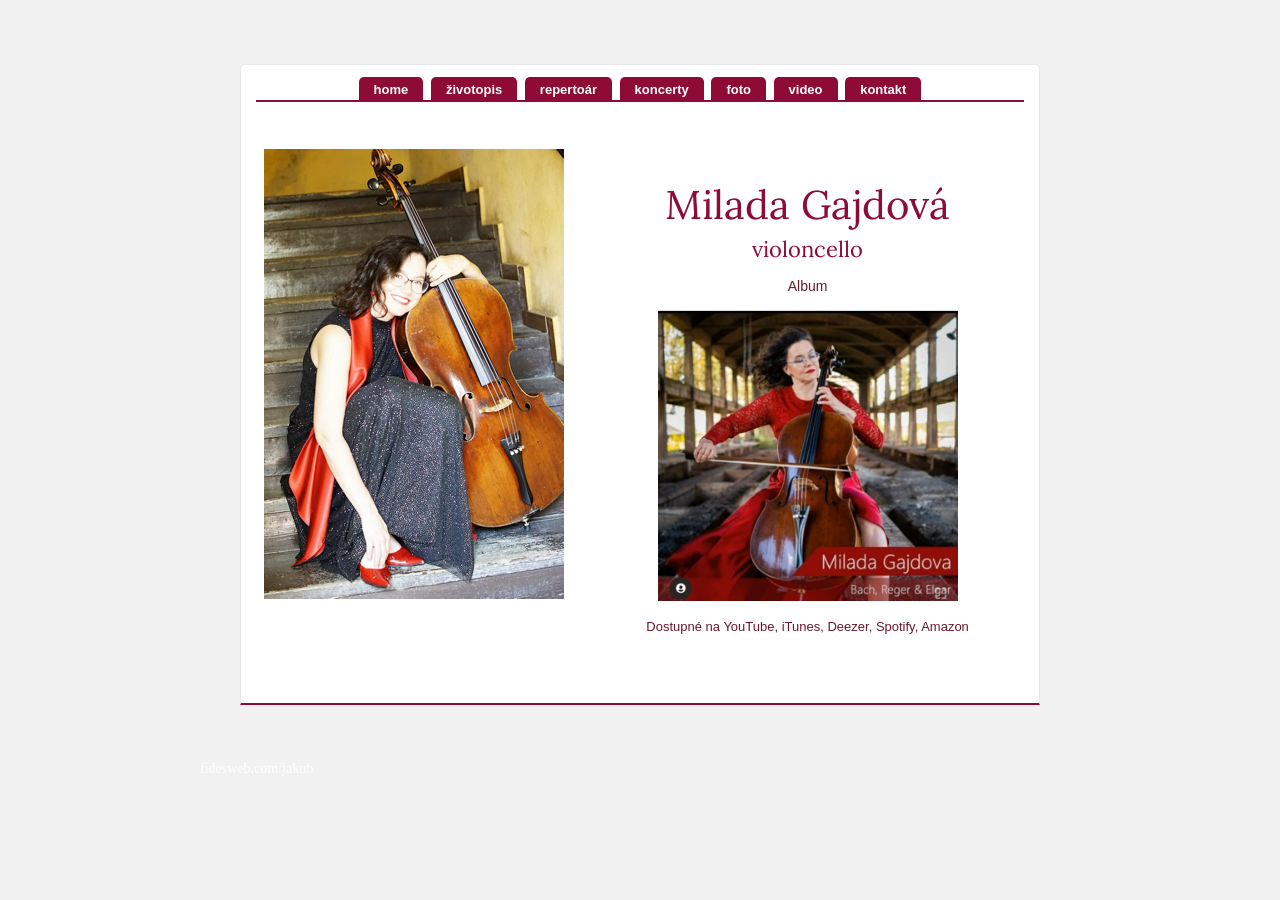
<file: index.htm>
<!DOCTYPE html>
<html xmlns="http://www.w3.org/1999/xhtml" lang="de" xml:lang="de">
  <!-- XHTML 5 -->
  <head>
    <meta charset="utf-8" />
    <title>Milada-Gajdova-violoncello</title>
    <link href="style.css" rel="stylesheet" type="text/css" />
    <link
      href="http://fonts.googleapis.com/css?family=Niconne"
      rel="stylesheet"
      type="text/css"
    />
    <link
      href="http://fonts.googleapis.com/css?family=Lora:400,700,400italic,700italic"
      rel="stylesheet"
      type="text/css"
    />
    <style>
      .leftColumn {
        float: left;
        width: 50%;
        padding: 5% 1% 3%;
      }
      .rightColumn {
        float: right;
        width: 50%;
        padding: 5% 1% 3%;
      }
    </style>
  </head>
  <body>
    <div id="main">
      <header>
        <div class="nav">
          <a href="index.htm">home</a>

          <a href="cv.htm">životopis</a>

          <a href="repertoar.htm">repertoár</a>

          <a href="koncerty.htm">koncerty</a>
          <a href="foto.htm">foto</a>
          <a href="video.htm">video</a>

          <a href="kontakt.htm">kontakt</a>

          <div style="clear: both"></div>
        </div>
      </header>

      <section id="content">
        <div class="columns">
          <div class="leftColumn">
            <img
              src="main5.png"
              width="300"
              height="450"
              alt="main"
              id="header"
            />
          </div>
          <!-- .leftColumn -->

          <div class="rightColumn">
            <div id="title">
              <h1>Milada Gajdová</h1>
              <h2>violoncello</h2>
              <br />

              <a
                href="https://www.supraphonline.cz/umelec/875044-milada-gajdova/skladby"
                target="_blank"
                >Album<br /><br />
                <img
                  src="img/album.jpg"
                  width="300"
                  height="300"
                  alt="main"
                  id="header"
                />
              </a>
              <br /><br />
              Dostupné na YouTube, iTunes, Deezer, Spotify, Amazon
            </div>
          </div>
          <!-- .rightColumn -->
        </div>
        <!-- .columns -->
      </section>
      <!-- #content -->
    </div>
    <!-- #main -->
    <div class="footer">
      <a href="http://fidesweb.com/jakub" target="_new">fidesweb.com/jakub</a>
    </div>
    <!-- .footer -->
  </body>
</html>
</file>
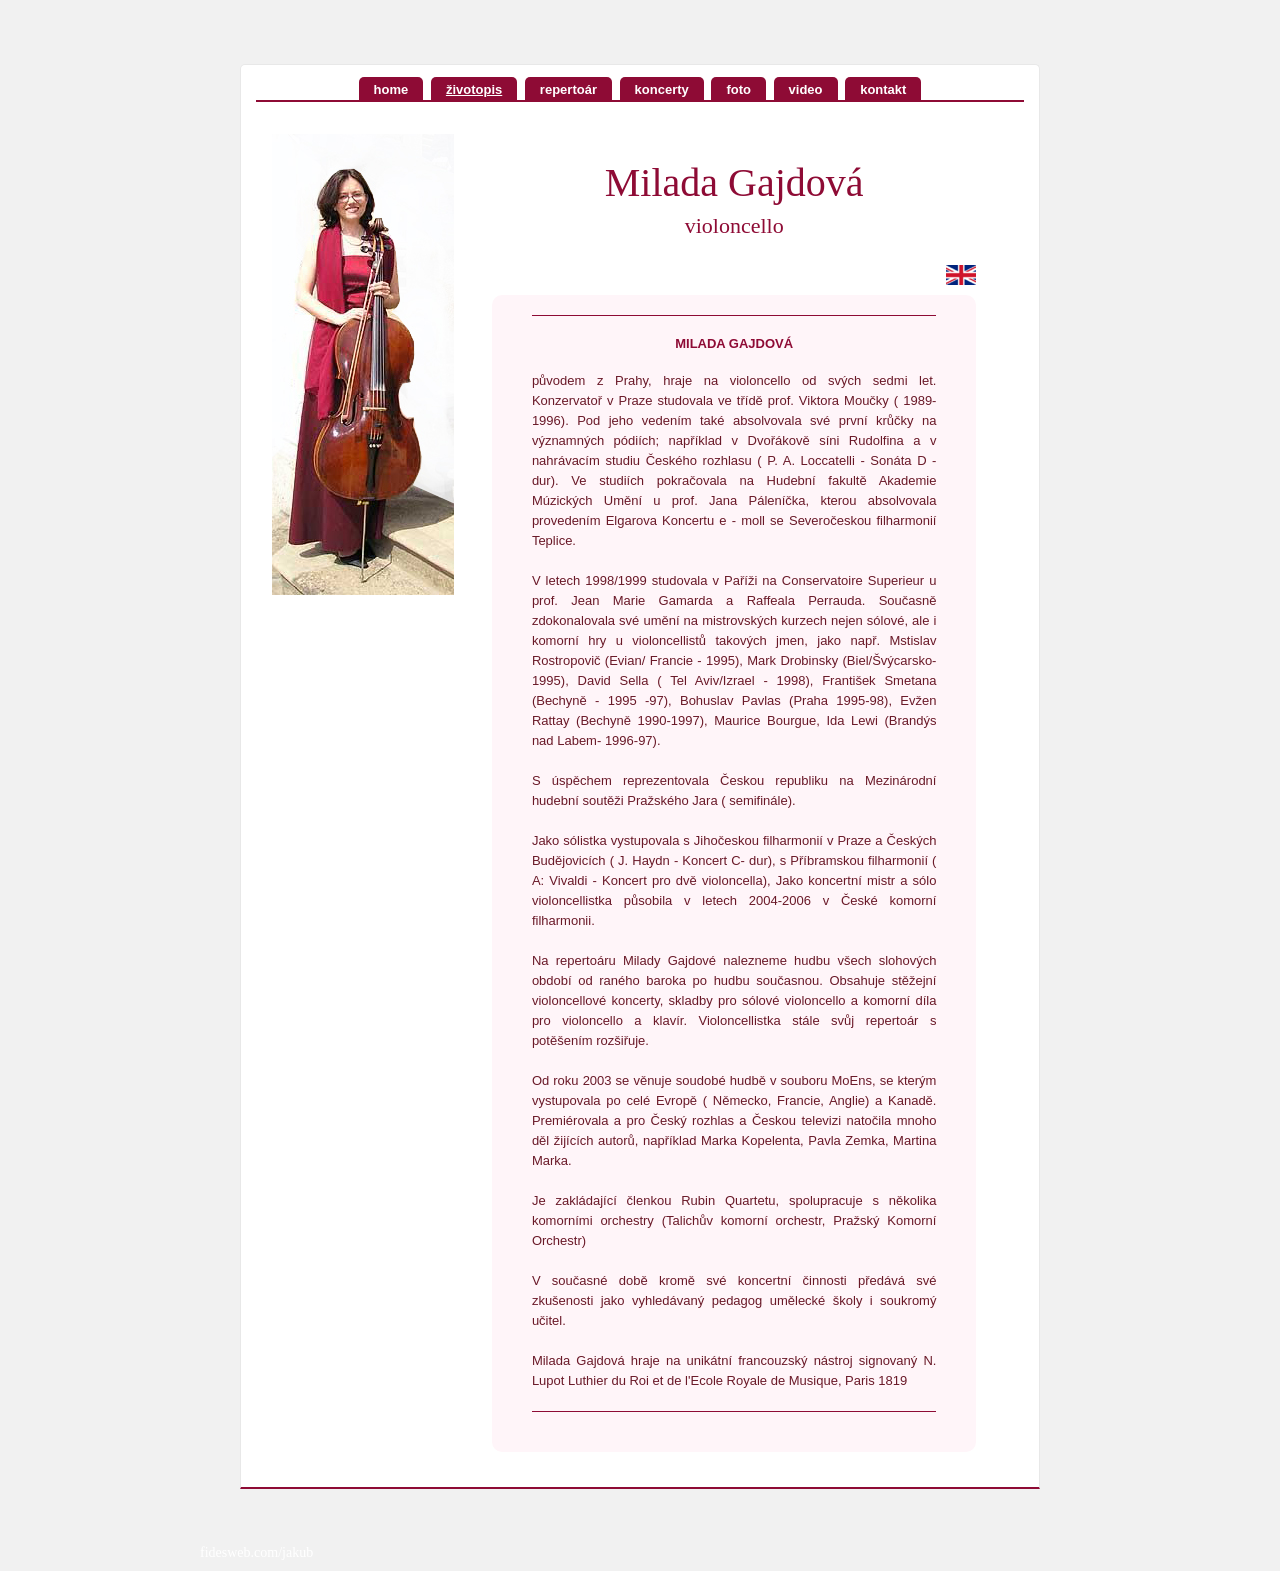
<file: cv.htm>
<!DOCTYPE html>
<html xmlns="http://www.w3.org/1999/xhtml" lang="de" xml:lang="de">
  <!-- XHTML 5 -->
  <head>
    <meta charset="utf-8" />
    <meta
      name="viewport"
      content="width=device-width, initial-scale=1, maximum-scale=1.5"
    />
    <title>Milada-Gajdova-violoncello</title>
    <link href="style.css" rel="stylesheet" type="text/css" />
    <link
      href="http://fonts.googleapis.com/css?family=Niconne"
      rel="stylesheet"
      type="text/css"
    />
  </head>
  <body>
    <div id="main">
      <header>
        <div class="nav">
          <a href="index.htm">home</a>

          <a href="cv.htm"><u>životopis</u></a>

          <a href="repertoar.htm">repertoár</a>

          <a href="koncerty.htm">koncerty</a>
          <a href="foto.htm">foto</a>
          <a href="video.htm">video</a>

          <a href="kontakt.htm">kontakt</a>

          <div style="clear: both"></div>
        </div>
      </header>

      <section id="content">
        <div class="columns">
          <div class="leftColumn">
            <img src="baner.jpg" width="182" height="461" alt="" id="header" />
          </div>
          <!-- .leftColumn -->

          <div class="rightColumn">
            <div id="title">
              <h1>Milada Gajdová</h1>
              <h2>violoncello</h2>
            </div>
            <div class="flag">
              <a href="cven.htm">
                <img src="img/en.png" width="30" height="20" alt="en" />
              </a>
            </div>
            <div class="article">
              <div class="line"></div>
              <br />

              <h3>MILADA GAJDOVÁ</h3>
              <br />

              původem z Prahy, hraje na violoncello od svých sedmi let.
              Konzervatoř v Praze studovala ve třídě prof. Viktora Moučky (
              1989-1996). Pod jeho vedením také absolvovala své první krůčky na
              významných pódiích; například v Dvořákově síni Rudolfina a v
              nahrávacím studiu Českého rozhlasu ( P. A. Loccatelli - Sonáta D -
              dur). Ve studiích pokračovala na Hudební fakultě Akademie
              Múzických Umění u prof. Jana Páleníčka, kterou absolvovala
              provedením Elgarova Koncertu e - moll se Severočeskou filharmonií
              Teplice.
              <br />
              <br />

              V letech 1998/1999 studovala v Paříži na Conservatoire Superieur u
              prof. Jean Marie Gamarda a Raffeala Perrauda. Současně
              zdokonalovala své umění na mistrovských kurzech nejen sólové, ale
              i komorní hry u violoncellistů takových jmen, jako např. Mstislav
              Rostropovič (Evian/ Francie - 1995), Mark Drobinsky
              (Biel/Švýcarsko-1995), David Sella ( Tel Aviv/Izrael - 1998),
              František Smetana (Bechyně - 1995 -97), Bohuslav Pavlas (Praha
              1995-98), Evžen Rattay (Bechyně 1990-1997), Maurice Bourgue, Ida
              Lewi (Brandýs nad Labem- 1996-97).
              <br />
              <br />

              S úspěchem reprezentovala Českou republiku na Mezinárodní hudební
              soutěži Pražského Jara ( semifinále).
              <br />
              <br />

              Jako sólistka vystupovala s Jihočeskou filharmonií v Praze a
              Českých Budějovicích ( J. Haydn - Koncert C- dur), s Příbramskou
              filharmonií ( A: Vivaldi - Koncert pro dvě violoncella), Jako
              koncertní mistr a sólo violoncellistka působila v letech 2004-2006
              v České komorní filharmonii.
              <br />
              <br />

              Na repertoáru Milady Gajdové nalezneme hudbu všech slohových
              období od raného baroka po hudbu současnou. Obsahuje stěžejní
              violoncellové koncerty, skladby pro sólové violoncello a komorní
              díla pro violoncello a klavír. Violoncellistka stále svůj
              repertoár s potěšením rozšiřuje.
              <br />
              <br />

              Od roku 2003 se věnuje soudobé hudbě v souboru MoEns, se kterým
              vystupovala po celé Evropě ( Německo, Francie, Anglie) a Kanadě.
              Premiérovala a pro Český rozhlas a Českou televizi natočila mnoho
              děl žijících autorů, například Marka Kopelenta, Pavla Zemka,
              Martina Marka.
              <br />
              <br />

              Je zakládající členkou Rubin Quartetu, spolupracuje s několika
              komorními orchestry (Talichův komorní orchestr, Pražský Komorní
              Orchestr)
              <br />
              <br />

              V současné době kromě své koncertní činnosti předává své
              zkušenosti jako vyhledávaný pedagog umělecké školy i soukromý
              učitel.
              <br />
              <br />

              Milada Gajdová hraje na unikátní francouzský nástroj signovaný N.
              Lupot Luthier du Roi et de l'Ecole Royale de Musique, Paris 1819

              <br /><br />

              <div class="line"></div>
              <br />
            </div>
          </div>
          <!-- .rightColumn -->
        </div>
        <!-- .columns -->
      </section>
      <!-- #content -->
    </div>
    <!-- #main -->
    <div class="footer">
      <a href="http://fidesweb.com/jakub" target="_new">fidesweb.com/jakub</a>
    </div>
    <!-- .footer -->
  </body>
</html>
</file>
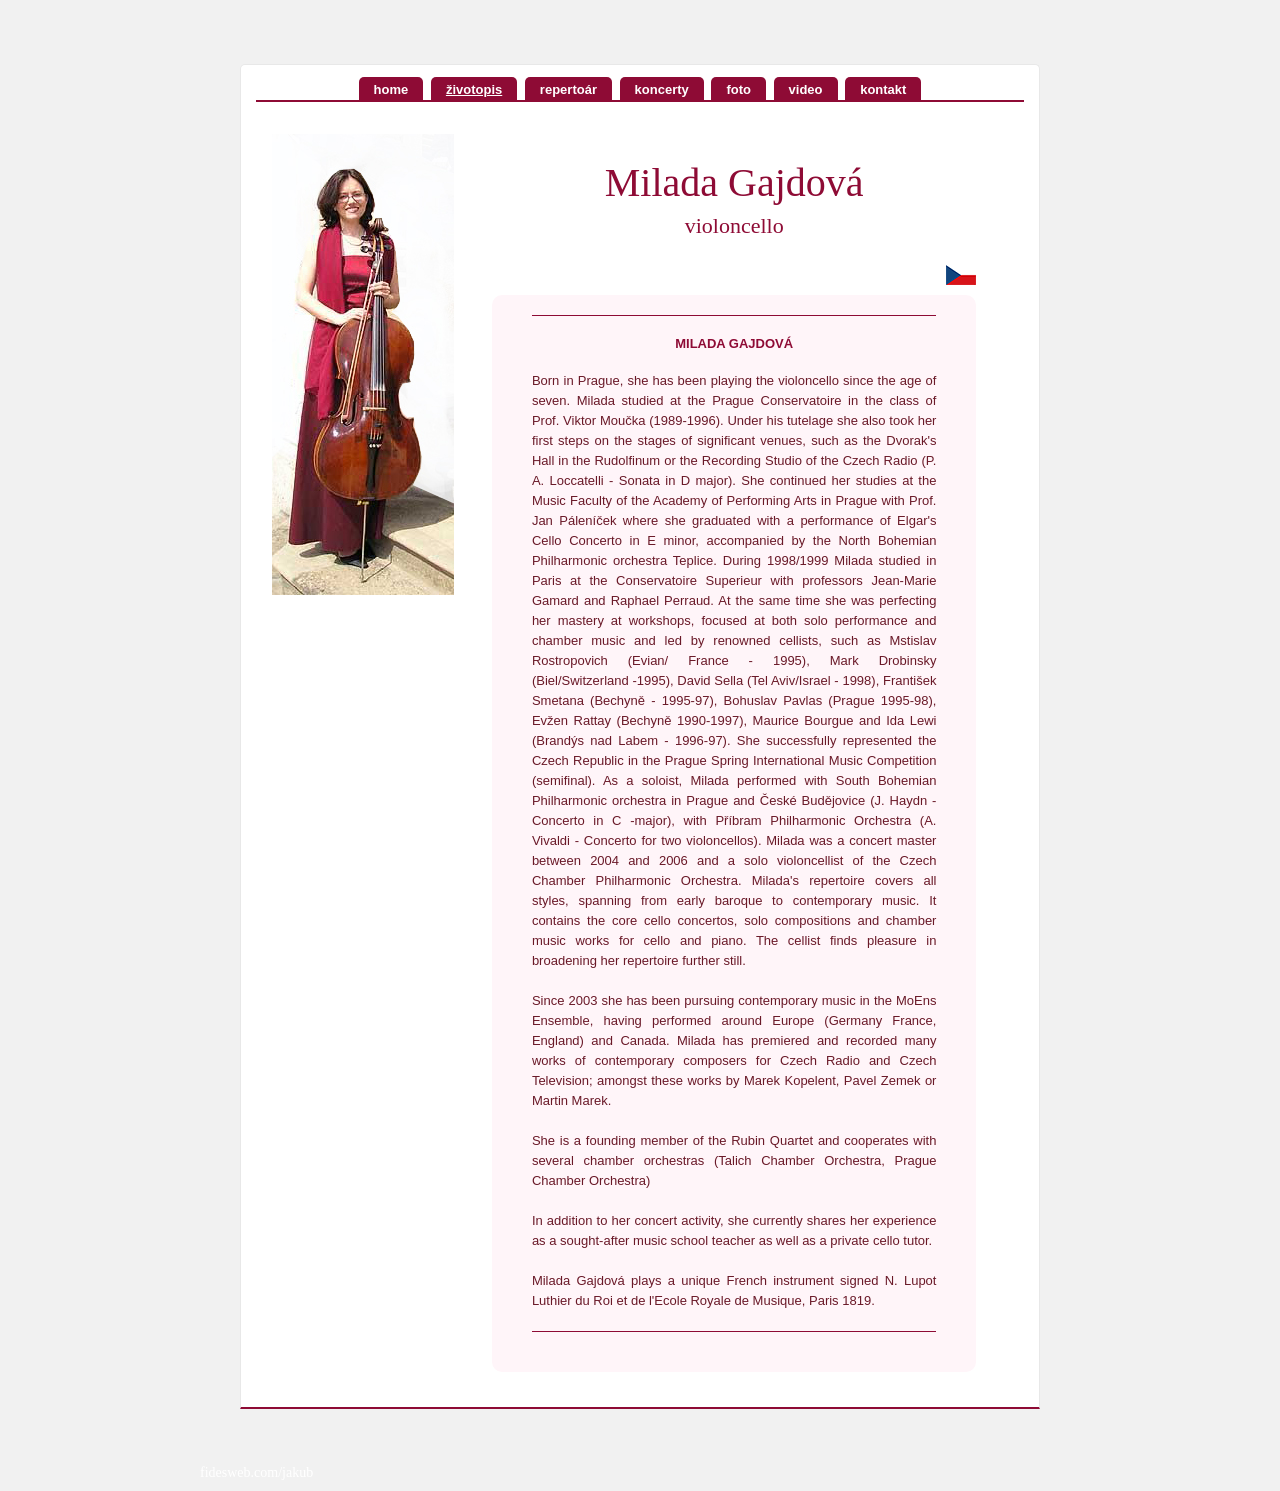
<file: cven.htm>
<!DOCTYPE html>
<html xmlns="http://www.w3.org/1999/xhtml" lang="de" xml:lang="de">
  <!-- XHTML 5 -->
  <head>
    <meta charset="utf-8" />
    <meta
      name="viewport"
      content="width=device-width, initial-scale=1, maximum-scale=1.5"
    />
    <title>Milada-Gajdova-violoncello</title>
    <link href="style.css" rel="stylesheet" type="text/css" />
    <link
      href="http://fonts.googleapis.com/css?family=Niconne"
      rel="stylesheet"
      type="text/css"
    />
  </head>
  <body>
    <div id="main">
      <header>
        <div class="nav">
          <a href="index.htm">home</a>

          <a href="cv.htm"><u>životopis</u></a>

          <a href="repertoar.htm">repertoár</a>

          <a href="koncerty.htm">koncerty</a>
          <a href="foto.htm">foto</a>
          <a href="video.htm">video</a>

          <a href="kontakt.htm">kontakt</a>

          <div style="clear: both"></div>
        </div>
      </header>

      <section id="content">
        <div class="columns">
          <div class="leftColumn">
            <img src="baner.jpg" width="182" height="461" alt="" id="header" />
          </div>
          <!-- .leftColumn -->

          <div class="rightColumn">
            <div id="title">
              <h1>Milada Gajdová</h1>
              <h2>violoncello</h2>
            </div>

            <div class="flag">
              <a href="cv.htm">
                <img src="img/cz.png" width="30" height="20" alt="cz" />
              </a>
            </div>
            <div class="article">
              <div class="line"></div>
              <br />

              <h3>MILADA GAJDOVÁ</h3>
              <br />

              Born in Prague, she has been playing the violoncello since the age
              of seven. Milada studied at the Prague Conservatoire in the class
              of Prof. Viktor Moučka (1989-1996). Under his tutelage she also
              took her first steps on the stages of significant venues, such as
              the Dvorak's Hall in the Rudolfinum or the Recording Studio of the
              Czech Radio (P. A. Loccatelli - Sonata in D major). She continued
              her studies at the Music Faculty of the Academy of Performing Arts
              in Prague with Prof. Jan Páleníček where she graduated with a
              performance of Elgar's Cello Concerto in E minor, accompanied by
              the North Bohemian Philharmonic orchestra Teplice. During
              1998/1999 Milada studied in Paris at the Conservatoire Superieur
              with professors Jean-Marie Gamard and Raphael Perraud. At the same
              time she was perfecting her mastery at workshops, focused at both
              solo performance and chamber music and led by renowned cellists,
              such as Mstislav Rostropovich (Evian/ France - 1995), Mark
              Drobinsky (Biel/Switzerland -1995), David Sella (Tel Aviv/Israel -
              1998), František Smetana (Bechyně - 1995-97), Bohuslav Pavlas
              (Prague 1995-98), Evžen Rattay (Bechyně 1990-1997), Maurice
              Bourgue and Ida Lewi (Brandýs nad Labem - 1996-97). She
              successfully represented the Czech Republic in the Prague Spring
              International Music Competition (semifinal). As a soloist, Milada
              performed with South Bohemian Philharmonic orchestra in Prague and
              České Budějovice (J. Haydn - Concerto in C -major), with Příbram
              Philharmonic Orchestra (A. Vivaldi - Concerto for two
              violoncellos). Milada was a concert master between 2004 and 2006
              and a solo violoncellist of the Czech Chamber Philharmonic
              Orchestra. Milada's repertoire covers all styles, spanning from
              early baroque to contemporary music. It contains the core cello
              concertos, solo compositions and chamber music works for cello and
              piano. The cellist finds pleasure in broadening her repertoire
              further still.
              <br /><br />
              Since 2003 she has been pursuing contemporary music in the MoEns
              Ensemble, having performed around Europe (Germany France, England)
              and Canada. Milada has premiered and recorded many works of
              contemporary composers for Czech Radio and Czech Television;
              amongst these works by Marek Kopelent, Pavel Zemek or Martin
              Marek.
              <br /><br />
              She is a founding member of the Rubin Quartet and cooperates with
              several chamber orchestras (Talich Chamber Orchestra, Prague
              Chamber Orchestra)
              <br /><br />
              In addition to her concert activity, she currently shares her
              experience as a sought-after music school teacher as well as a
              private cello tutor.
              <br /><br />
              Milada Gajdová plays a unique French instrument signed N. Lupot
              Luthier du Roi et de l'Ecole Royale de Musique, Paris 1819.

              <br /><br />

              <div class="line"></div>
              <br />
            </div>
          </div>
          <!-- .rightColumn -->
        </div>
        <!-- .columns -->
      </section>
      <!-- #content -->
    </div>
    <!-- #main -->
    <div class="footer">
      <a href="http://fidesweb.com/jakub" target="_new">fidesweb.com/jakub</a>
    </div>
    <!-- .footer -->
  </body>
</html>
</file>
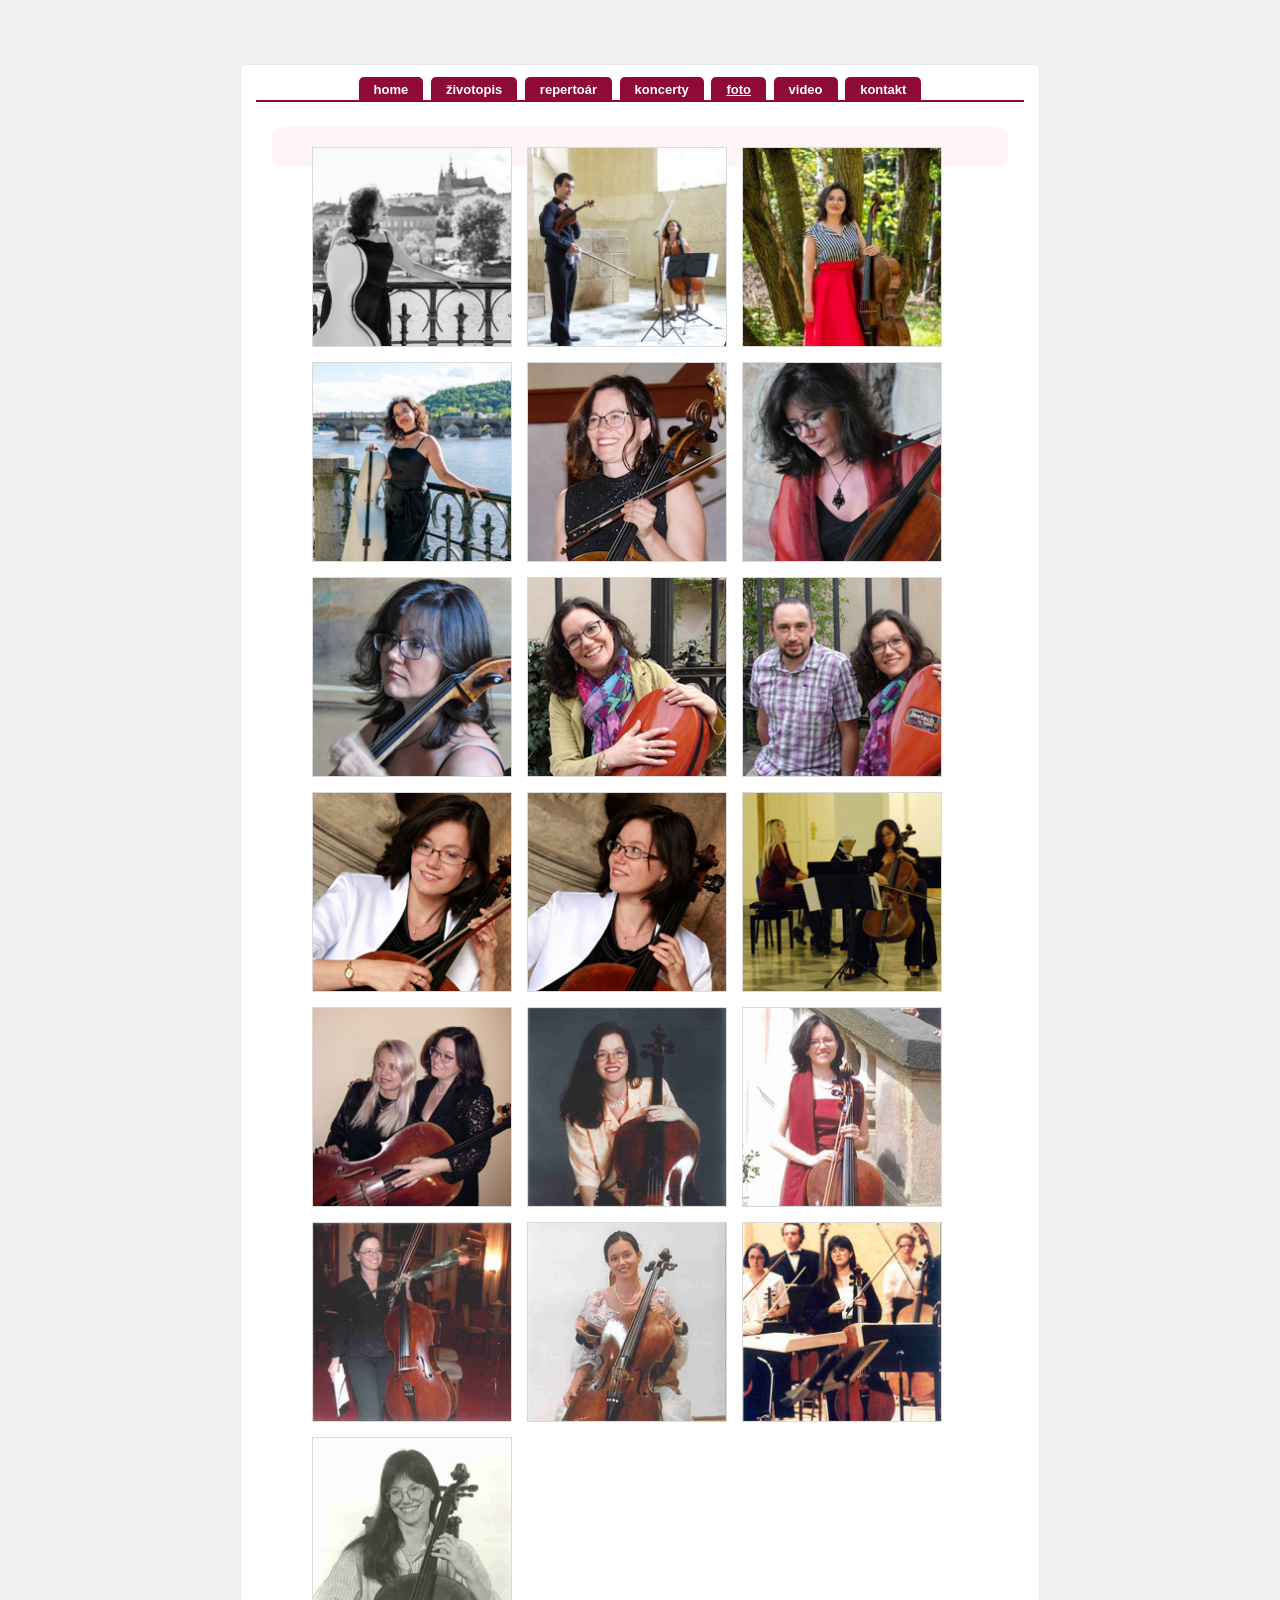
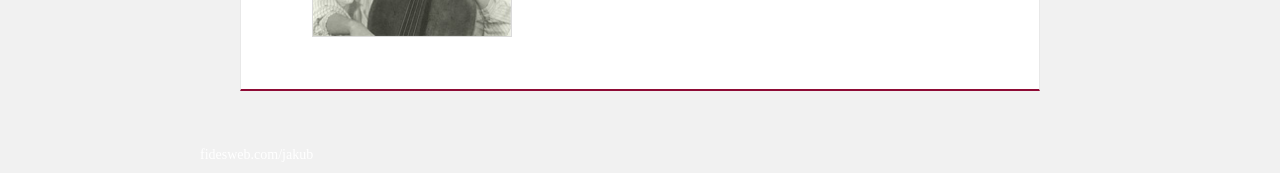
<file: foto.htm>
<!DOCTYPE html>
<html xmlns="http://www.w3.org/1999/xhtml" lang="de" xml:lang="de">
  <!-- XHTML 5 -->
  <head>
    <meta charset="utf-8" />
    <meta
      name="viewport"
      content="width=device-width, initial-scale=1, maximum-scale=1.5"
    />
    <title>Milada-Gajdova-violoncello</title>
    <link href="style.css" rel="stylesheet" type="text/css" />
    <link
      href="http://fonts.googleapis.com/css?family=Niconne"
      rel="stylesheet"
      type="text/css"
    />
    <script src="js/jquery-1.11.0.min.js"></script>
    <script src="js/lightbox.min.js"></script>
    <link href="css/lightbox.css" rel="stylesheet" />
    <style>
      .leftColumn {
        display: none;
      }
      .rightColumn {
        width: 100%;
      }
      #content {
        padding: 0% 2% 1%;
      }
      #content:after {
        clear: both;
      }
      img {
        float: left;
        margin: 0 15px 15px 0;
        border: solid #dadada 1px;
      }
    </style>
  </head>
  <body>
    <div id="main">
      <header>
        <div class="nav">
          <a href="index.htm">home</a>
          <a href="cv.htm">životopis</a>
          <a href="repertoar.htm">repertoár</a>
          <a href="koncerty.htm">koncerty</a>
          <a href="foto.htm"><u>foto</u></a>
          <a href="video.htm">video</a>
          <a href="kontakt.htm">kontakt</a>

          <div style="clear: both"></div>
        </div>
      </header>

      <section id="content">
        <div class="columns">
          <div class="leftColumn"></div>
          <!-- .leftColumn -->

          <div class="rightColumn">
            <div class="article">
              <a href="foto/18.jpg" data-lightbox="galerie" data-title="">
                <img src="foto/18small.jpg" width="200" height="200" alt="" />
              </a>

              <a href="foto/20.jpg" data-lightbox="galerie" data-title="">
                <img src="foto/20small.jpg" width="200" height="200" alt="" />
              </a>
              <a href="foto/21.jpg" data-lightbox="galerie" data-title="">
                <img src="foto/21small.jpg" width="200" height="200" alt="" />
              </a>

              <a href="foto/19.jpg" data-lightbox="galerie" data-title="">
                <img src="foto/19small.jpg" width="200" height="200" alt="" />
              </a>

              <a href="foto/15.jpg" data-lightbox="galerie" data-title="">
                <img src="foto/15small.jpg" width="200" height="200" alt="" />
              </a>

              <a href="foto/11.jpg" data-lightbox="galerie" data-title="">
                <img src="foto/11small.jpg" width="200" height="200" alt="" />
              </a>

              <a href="foto/10.jpg" data-lightbox="galerie" data-title="">
                <img src="foto/10small.jpg" width="200" height="200" alt="" />
              </a>

              <a href="foto/09.jpg" data-lightbox="galerie" data-title="">
                <img src="foto/09small.jpg" width="200" height="200" alt="" />
              </a>

              <a href="foto/08.jpg" data-lightbox="galerie" data-title="">
                <img src="foto/08small.jpg" width="200" height="200" alt="" />
              </a>

              <a href="foto/14.jpg" data-lightbox="galerie" data-title="">
                <img src="foto/14small.jpg" width="200" height="200" alt="" />
              </a>

              <a href="foto/13.jpg" data-lightbox="galerie" data-title="">
                <img src="foto/13small.jpg" width="200" height="200" alt="" />
              </a>

              <a href="foto/12.jpg" data-lightbox="galerie" data-title="">
                <img src="foto/12small.jpg" width="200" height="200" alt="" />
              </a>

              <a href="foto/07.jpg" data-lightbox="galerie" data-title="">
                <img src="foto/07small.jpg" width="200" height="200" alt="" />
              </a>

              <a href="foto/06.jpg" data-lightbox="galerie" data-title="">
                <img src="foto/06small.jpg" width="200" height="200" alt="" />
              </a>

              <a href="foto/05.jpg" data-lightbox="galerie" data-title="">
                <img src="foto/05small.jpg" width="200" height="200" alt="" />
              </a>

              <a href="foto/04.jpg" data-lightbox="galerie" data-title="">
                <img src="foto/04small.jpg" width="200" height="200" alt="" />
              </a>

              <a href="foto/03.jpg" data-lightbox="galerie" data-title="">
                <img src="foto/03small.jpg" width="200" height="200" alt="" />
              </a>

              <a href="foto/02.jpg" data-lightbox="galerie" data-title="">
                <img src="foto/02small.jpg" width="200" height="200" alt="" />
              </a>

              <a href="foto/01.jpg" data-lightbox="galerie" data-title="">
                <img src="foto/01small.jpg" width="200" height="200" alt="" />
              </a>
            </div>
          </div>
          <!-- .rightColumn -->
        </div>
        <!-- .columns -->
      </section>
      <!-- #content -->
    </div>
    <!-- #main -->
    <div class="footer">
      <a href="http://fidesweb.com/jakub" target="_new">fidesweb.com/jakub</a>
    </div>
    <!-- .footer -->
  </body>
</html>
</file>
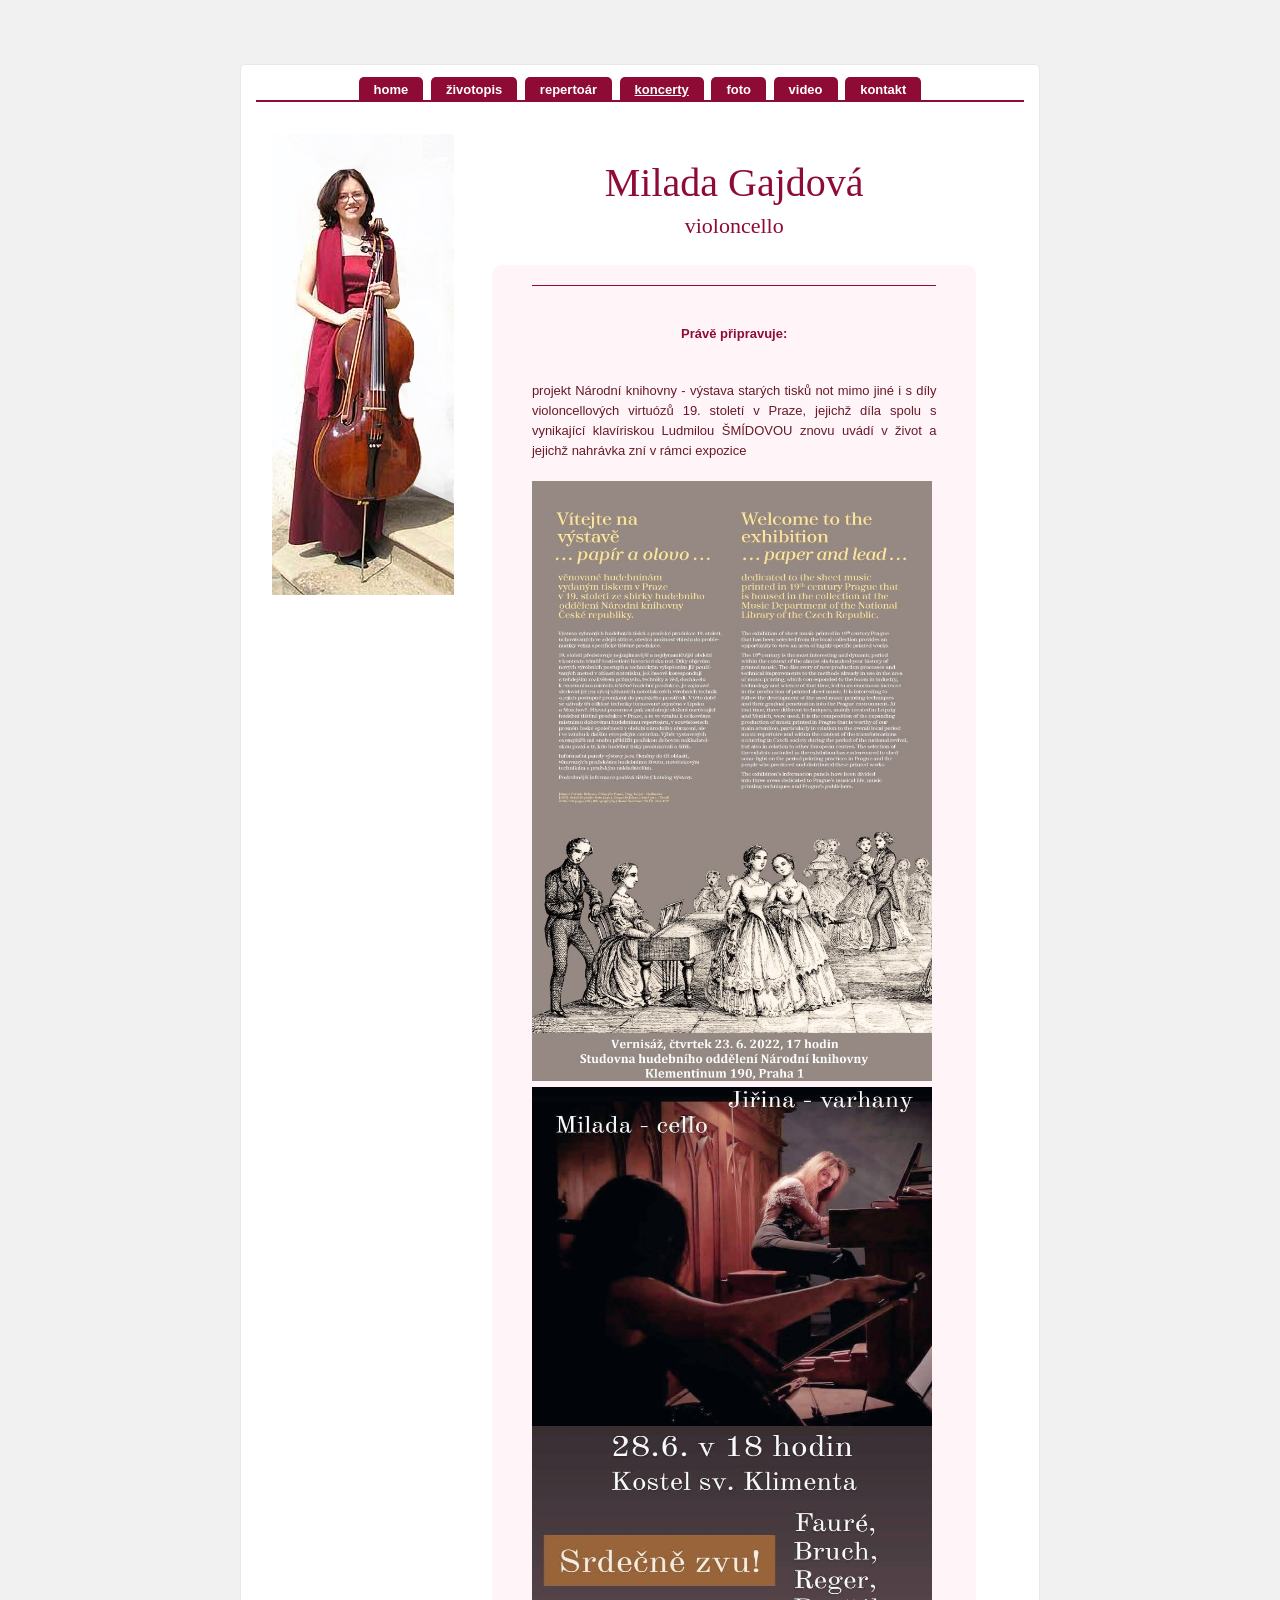
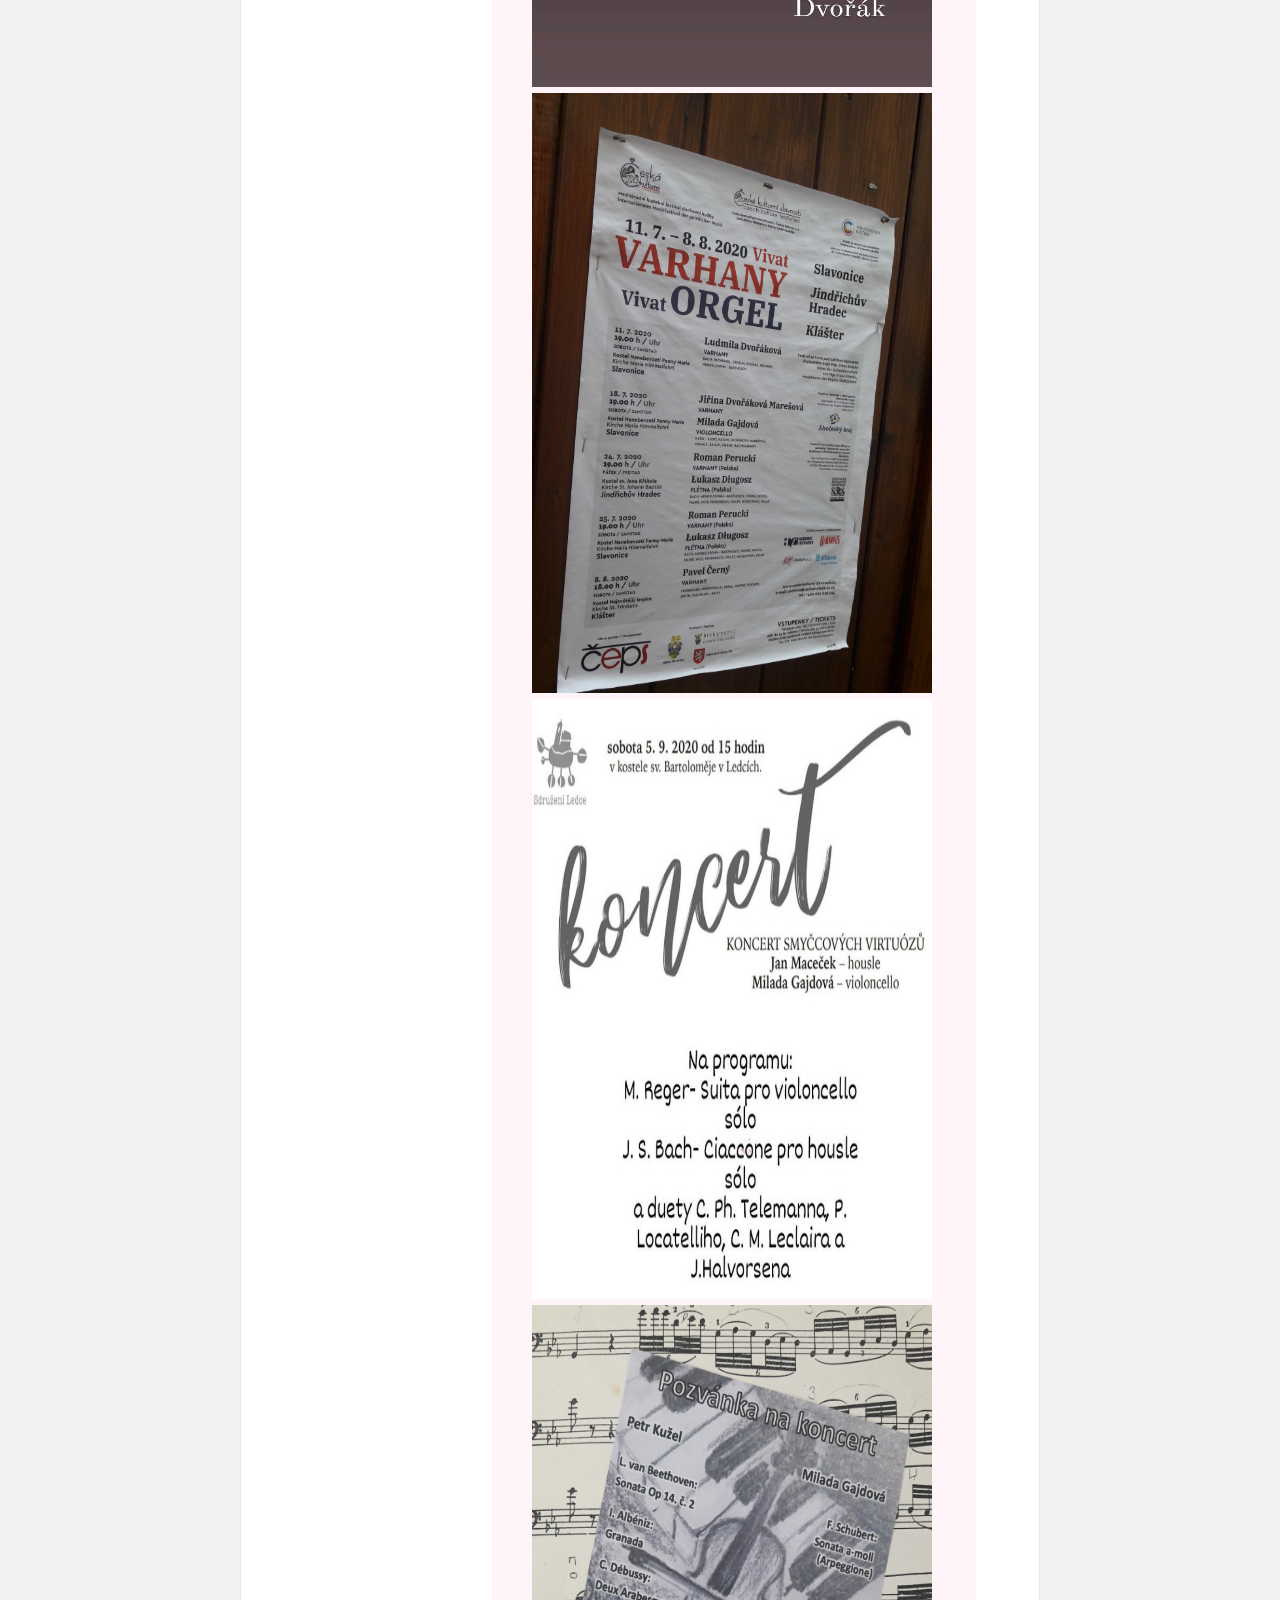
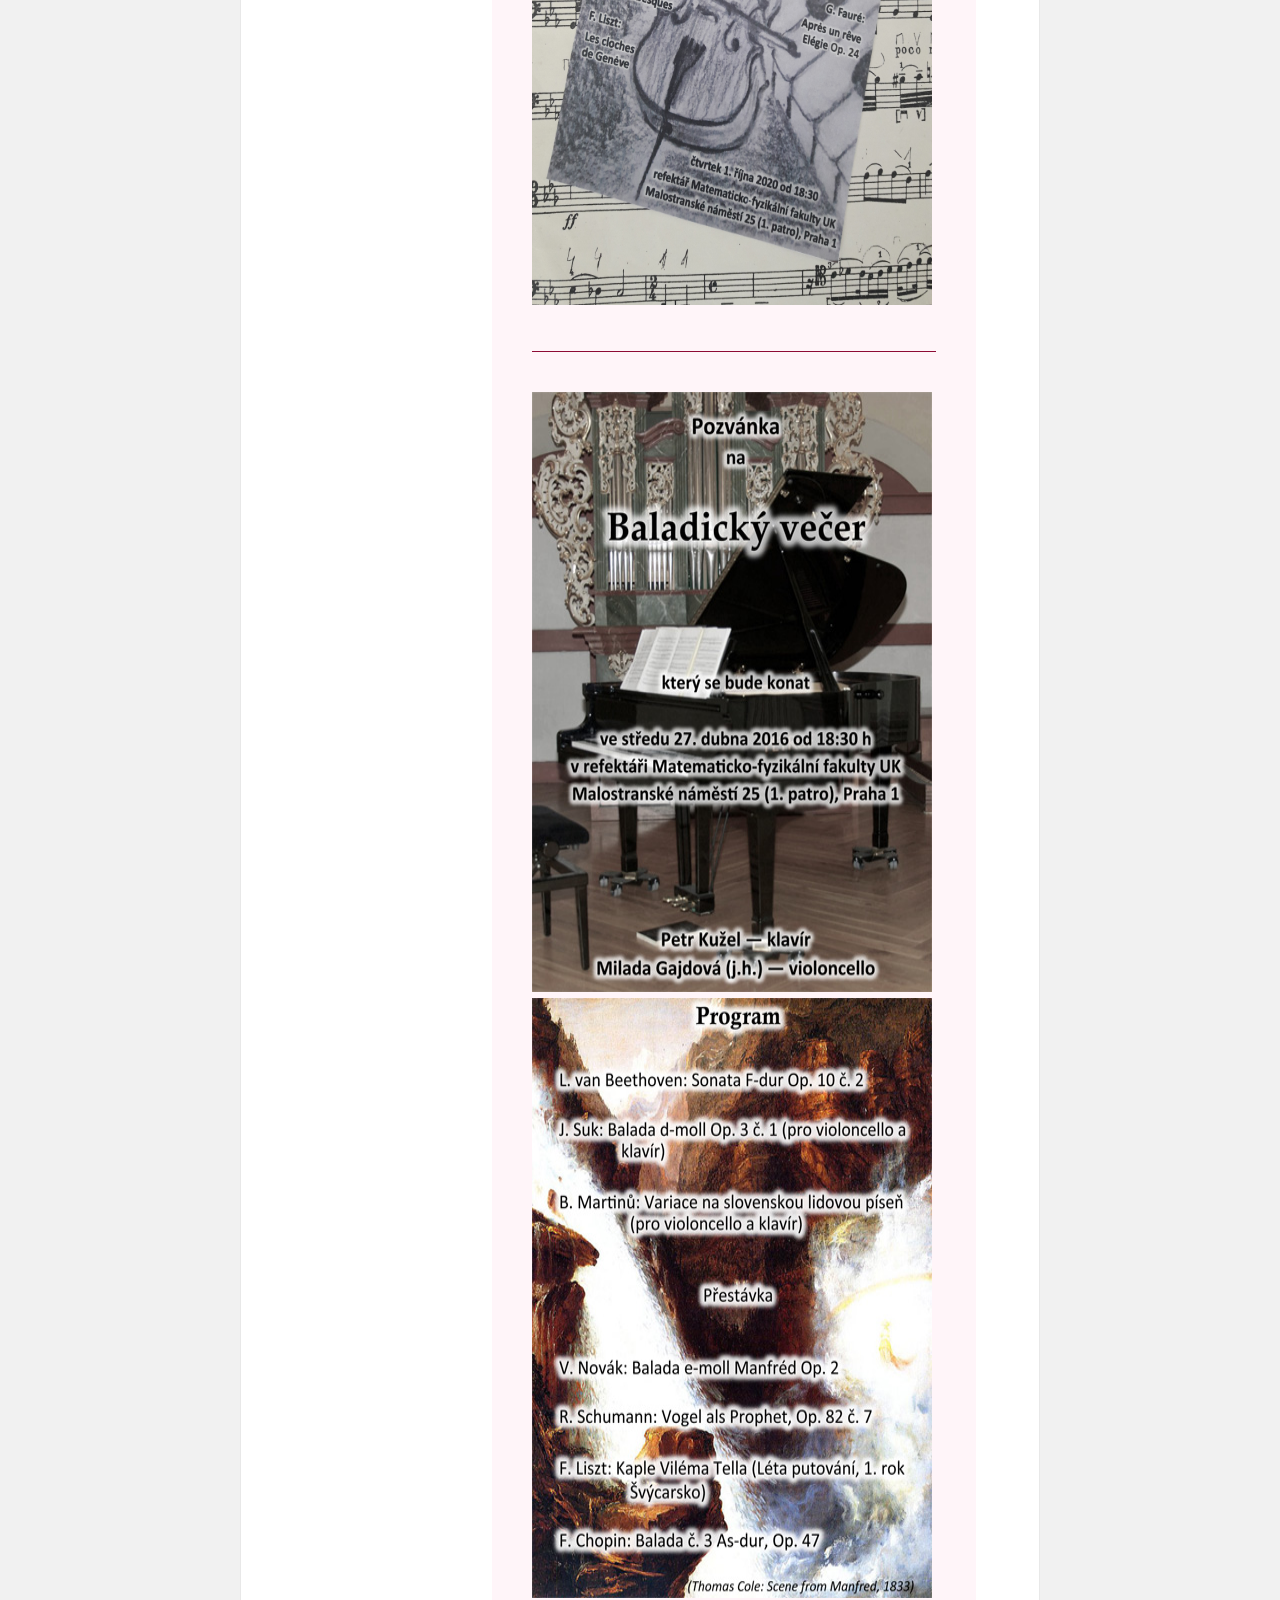
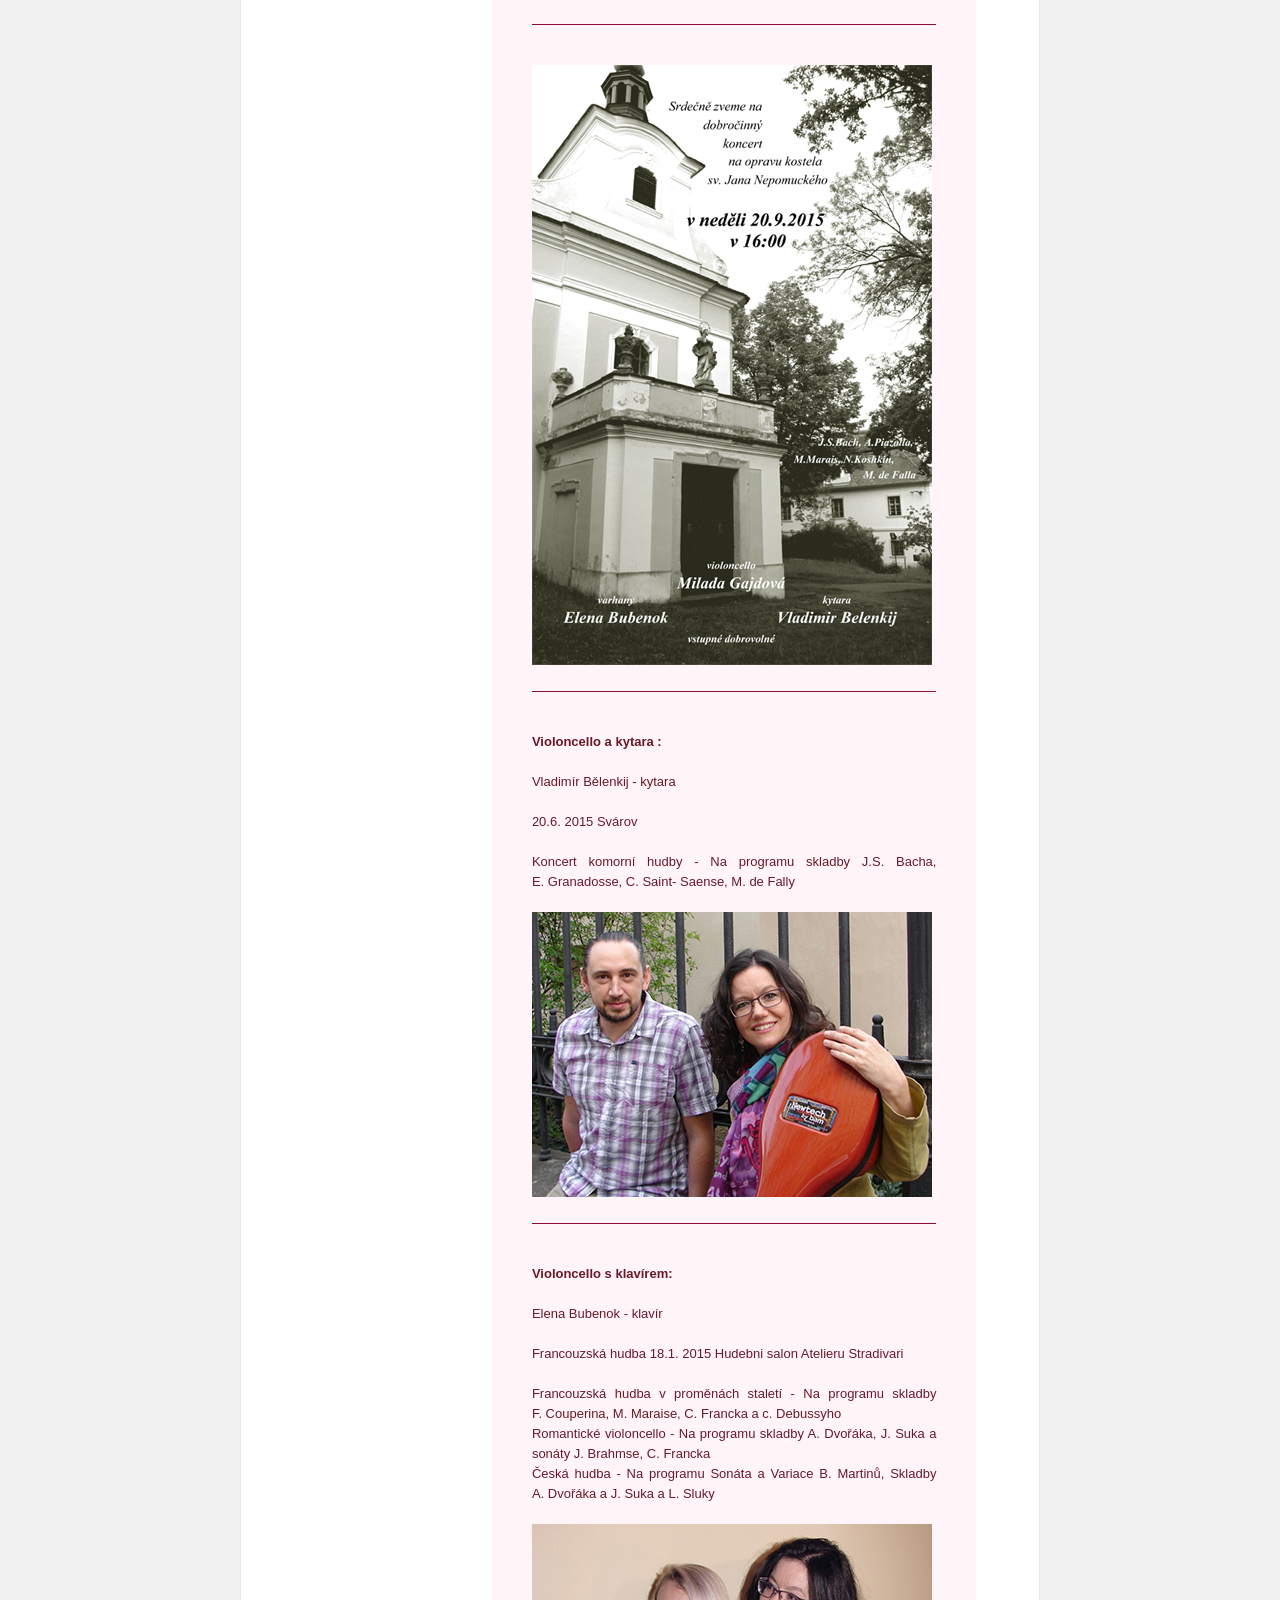
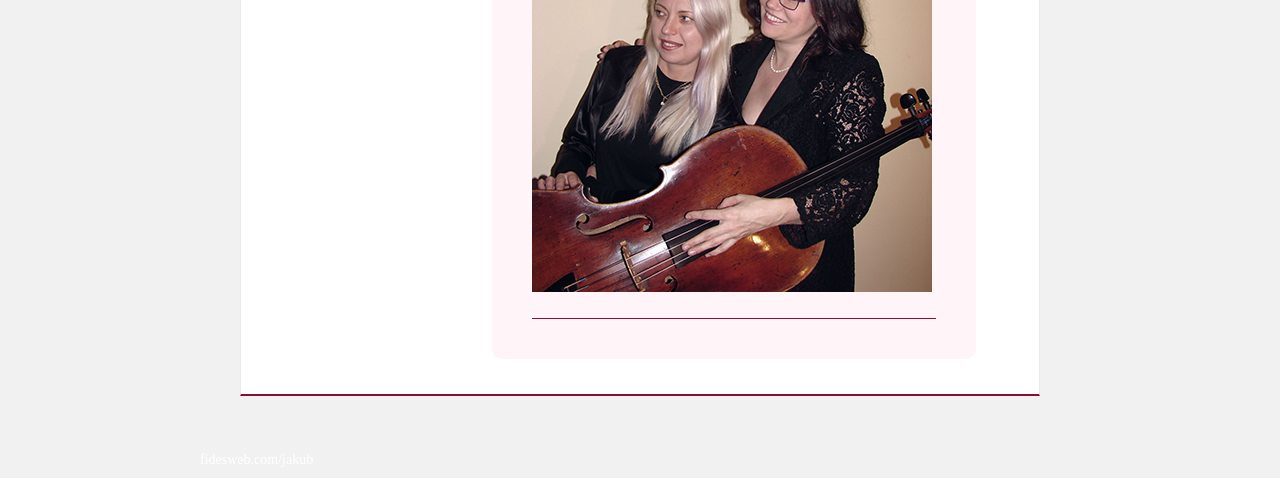
<file: koncerty.htm>
<!DOCTYPE html>
<html xmlns="http://www.w3.org/1999/xhtml" lang="de" xml:lang="de">
  <!-- XHTML 5 -->
  <head>
    <meta charset="utf-8" />
    <meta
      name="viewport"
      content="width=device-width, initial-scale=1, maximum-scale=1.5"
    />
    <title>Milada-Gajdova-violoncello</title>
    <link href="style.css" rel="stylesheet" type="text/css" />
    <link
      href="http://fonts.googleapis.com/css?family=Niconne"
      rel="stylesheet"
      type="text/css"
    />
  </head>
  <body>
    <div id="main">
      <header>
        <div class="nav">
          <a href="index.htm">home</a>

          <a href="cv.htm">životopis</a>

          <a href="repertoar.htm">repertoár</a>

          <a href="koncerty.htm"><u>koncerty</u></a>

          <a href="foto.htm">foto</a>

          <a href="video.htm">video</a>

          <a href="kontakt.htm">kontakt</a>

          <div style="clear: both"></div>
        </div>
      </header>

      <section id="content">
        <div class="columns">
          <div class="leftColumn">
            <img src="baner.jpg" width="182" height="461" alt="" id="header" />
          </div>
          <!-- .leftColumn -->

          <div class="rightColumn">
            <div id="title">
              <h1>Milada Gajdová</h1>
              <h2>violoncello</h2>
            </div>

            <div class="article">
              <div class="line"></div>
              <br />

              <br />

              <h3>Právě připravuje:</h3>
              <br /><br />
              projekt Národní knihovny - výstava starých tisků not mimo jiné i s
              díly violoncellových virtuózů 19. století v Praze, jejichž díla
              spolu s vynikající klavíriskou Ludmilou ŠMÍDOVOU znovu uvádí v
              život a jejichž nahrávka zní v rámci expozice
              <br /><br />
              <a href="foto/pozv05.jpg" data-lightbox="galerie" data-title="">
                <img
                  src="foto/pozv05small.jpg"
                  width="400"
                  height="600"
                  alt=""
                />
              </a>

              <br />

              <a href="foto/pozv001.jpg" data-lightbox="galerie" data-title="">
                <img src="foto/pozv001.jpg" width="400" height="600" alt="" />
              </a>
              <br />

              <a href="foto/pozv002.jpg" data-lightbox="galerie" data-title="">
                <img src="foto/pozv002.jpg" width="400" height="600" alt="" />
              </a>
              <br />

              <a href="foto/pozv003.jpg" data-lightbox="galerie" data-title="">
                <img src="foto/pozv003.jpg" width="400" height="600" alt="" />
              </a>
              <br />

              <a href="foto/pozv004.jpg" data-lightbox="galerie" data-title="">
                <img src="foto/pozv004.jpg" width="400" height="600" alt="" />
              </a>
              <br />

              <br /><br />
              <div class="line"></div>
              <br /><br />

              <a href="foto/pozv01.jpg" data-lightbox="galerie" data-title="">
                <img src="foto/pozv01.jpg" width="400" height="600" alt="" />
              </a>
              <br />

              <a href="foto/pozv02.jpg" data-lightbox="galerie" data-title="">
                <img src="foto/pozv02.jpg" width="400" height="600" alt="" />
              </a>

              <br /><br />
              <div class="line"></div>
              <br /><br />

              <a
                href="foto/poster1big.jpg"
                data-lightbox="galerie"
                data-title=""
              >
                <img
                  src="foto/poster1small.jpg"
                  width="400"
                  height="600"
                  alt=""
                />
              </a>

              <br />
              <br />
              <div class="line"></div>
              <br /><br />

              <b>Violoncello a kytara :</b>

              <br /><br />

              Vladimír Bělenkij - kytara
              <br /><br />
              20.6. 2015 Svárov
              <br /><br />
              Koncert komorní hudby - Na programu skladby J.S. Bacha,
              <span class="nowrap">E. Granadosse,</span> C. Saint- Saense, M. de
              Fally

              <br />
              <br />

              <img src="kytara.jpg" width="400" height="285" alt="" id="" />
              <br />
              <br />
              <div class="line"></div>
              <br /><br />

              <b>Violoncello s klavírem:</b>

              <br /><br />

              Elena Bubenok - klavír
              <br /><br />
              Francouzská hudba 18.1. 2015 Hudebni salon Atelieru Stradivari

              <br /><br />
              Francouzská hudba v proměnách staletí - Na programu skladby
              <span class="nowrap">F. Couperina,</span> M. Maraise, C. Francka a
              c. Debussyho
              <br />

              Romantické violoncello - Na programu skladby
              <span class="nowrap">A. Dvořáka,</span> J. Suka a sonáty J.
              Brahmse, C. Francka

              <br />

              Česká hudba - Na programu Sonáta a Variace B. Martinů, Skladby
              <span class="nowrap">A. Dvořáka</span> a J. Suka a L. Sluky
              <br /><br />

              <img src="klavirr.jpg" width="400" height="368" alt="" id="" />
              <br />
              <br />

              <div class="line"></div>
              <br />
            </div>
          </div>
          <!-- .rightColumn -->
        </div>
        <!-- .columns -->
      </section>
      <!-- #content -->
    </div>
    <!-- #main -->
    <div class="footer">
      <a href="http://fidesweb.com/jakub" target="_new">fidesweb.com/jakub</a>
    </div>
    <!-- .footer -->
  </body>
</html>
</file>
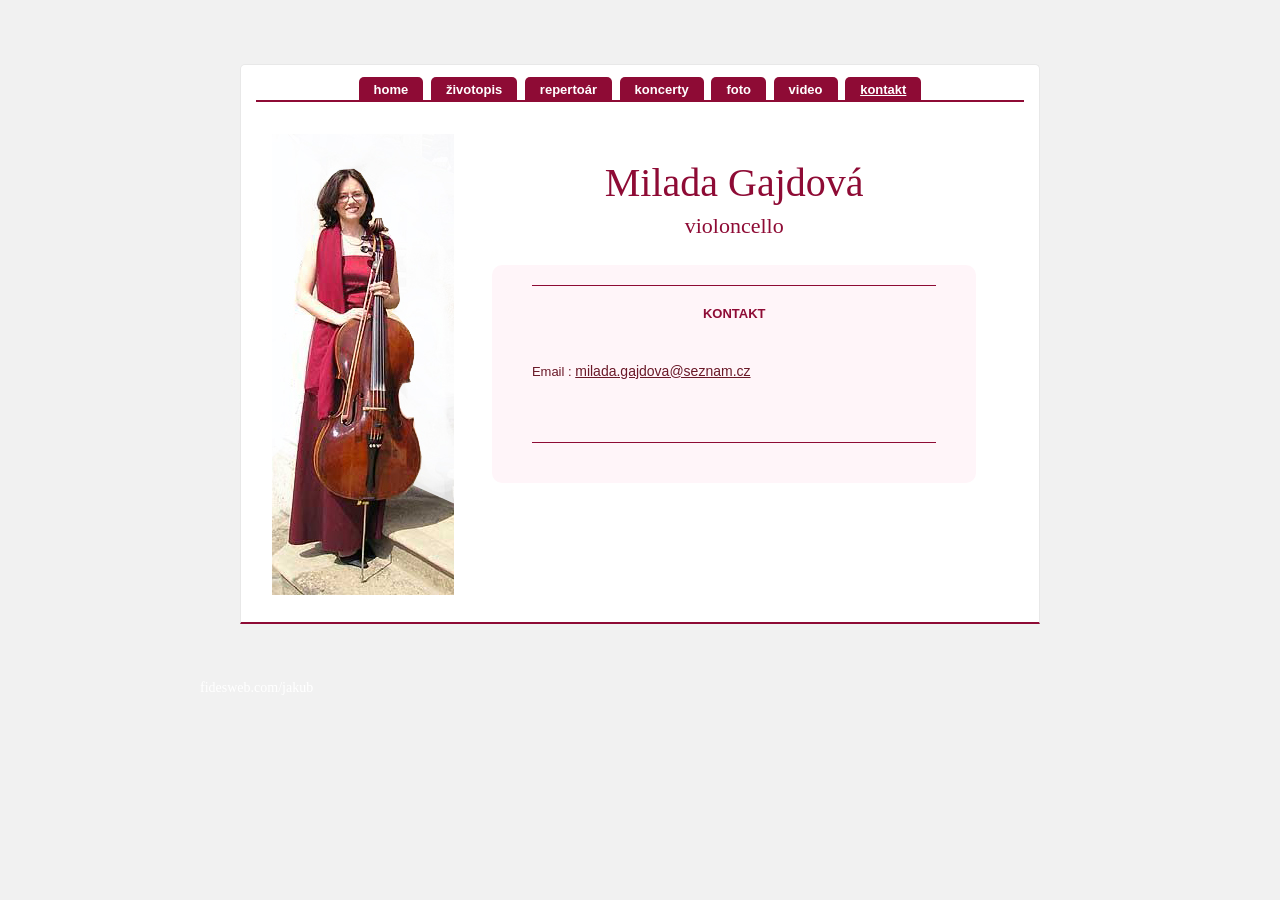
<file: kontakt.htm>
<!DOCTYPE html>
<html xmlns="http://www.w3.org/1999/xhtml" lang="de" xml:lang="de">
<!-- XHTML 5 -->
  <head>
    <meta charset="utf-8" />
    <meta name="viewport" content="width=device-width, initial-scale=1, maximum-scale=1.5" />
    <title>Milada-Gajdova-violoncello</title>
    <link href='style.css' rel='stylesheet' type='text/css'>
    <link href='http://fonts.googleapis.com/css?family=Niconne' rel='stylesheet' type='text/css'>

</head>
  <body>

    <div id="main">

    <header>
       <div class="nav">
              <a href="index.htm">home</a>
           
          <a href="cv.htm">životopis</a>
          
          <a href="repertoar.htm">repertoár</a>

          <a href="koncerty.htm">koncerty</a>
          <a href="foto.htm">foto</a>
          <a href="video.htm">video</a>

          <a href="kontakt.htm"><u>kontakt</u></a>
          
         
          <div style="clear:both"></div>
         </div>         
    </header>

      <section id="content">


  <div class="columns">

          <div class="leftColumn">
                 <img src="baner.jpg" width="182" height="461" alt="" id="header" />
            

          </div><!-- .leftColumn -->
          
          <div class="rightColumn">

        <div id="title">
          <h1>
          Milada Gajdová
          </h1>
          <h2>
           violoncello
          </h2>
        </div>


 
 <div class="article">
 <div class="line"></div>
<br>


<h3>KONTAKT</h3><br><br>


Email : <a href="mailto:milada.gajdova@seznam.cz">milada.gajdova@seznam.cz</a>
<br>
<br>

<br>
<br>


<div class="line"></div><br>


</div>




   </div><!-- .rightColumn -->


        </div><!-- .columns -->

      </section><!-- #content -->

      
    </div><!-- #main -->
<div class="footer">
<a href="http://fidesweb.com/jakub" target="_new">fidesweb.com/jakub</a>
</div><!-- .footer -->

  </body>
</html>
</file>
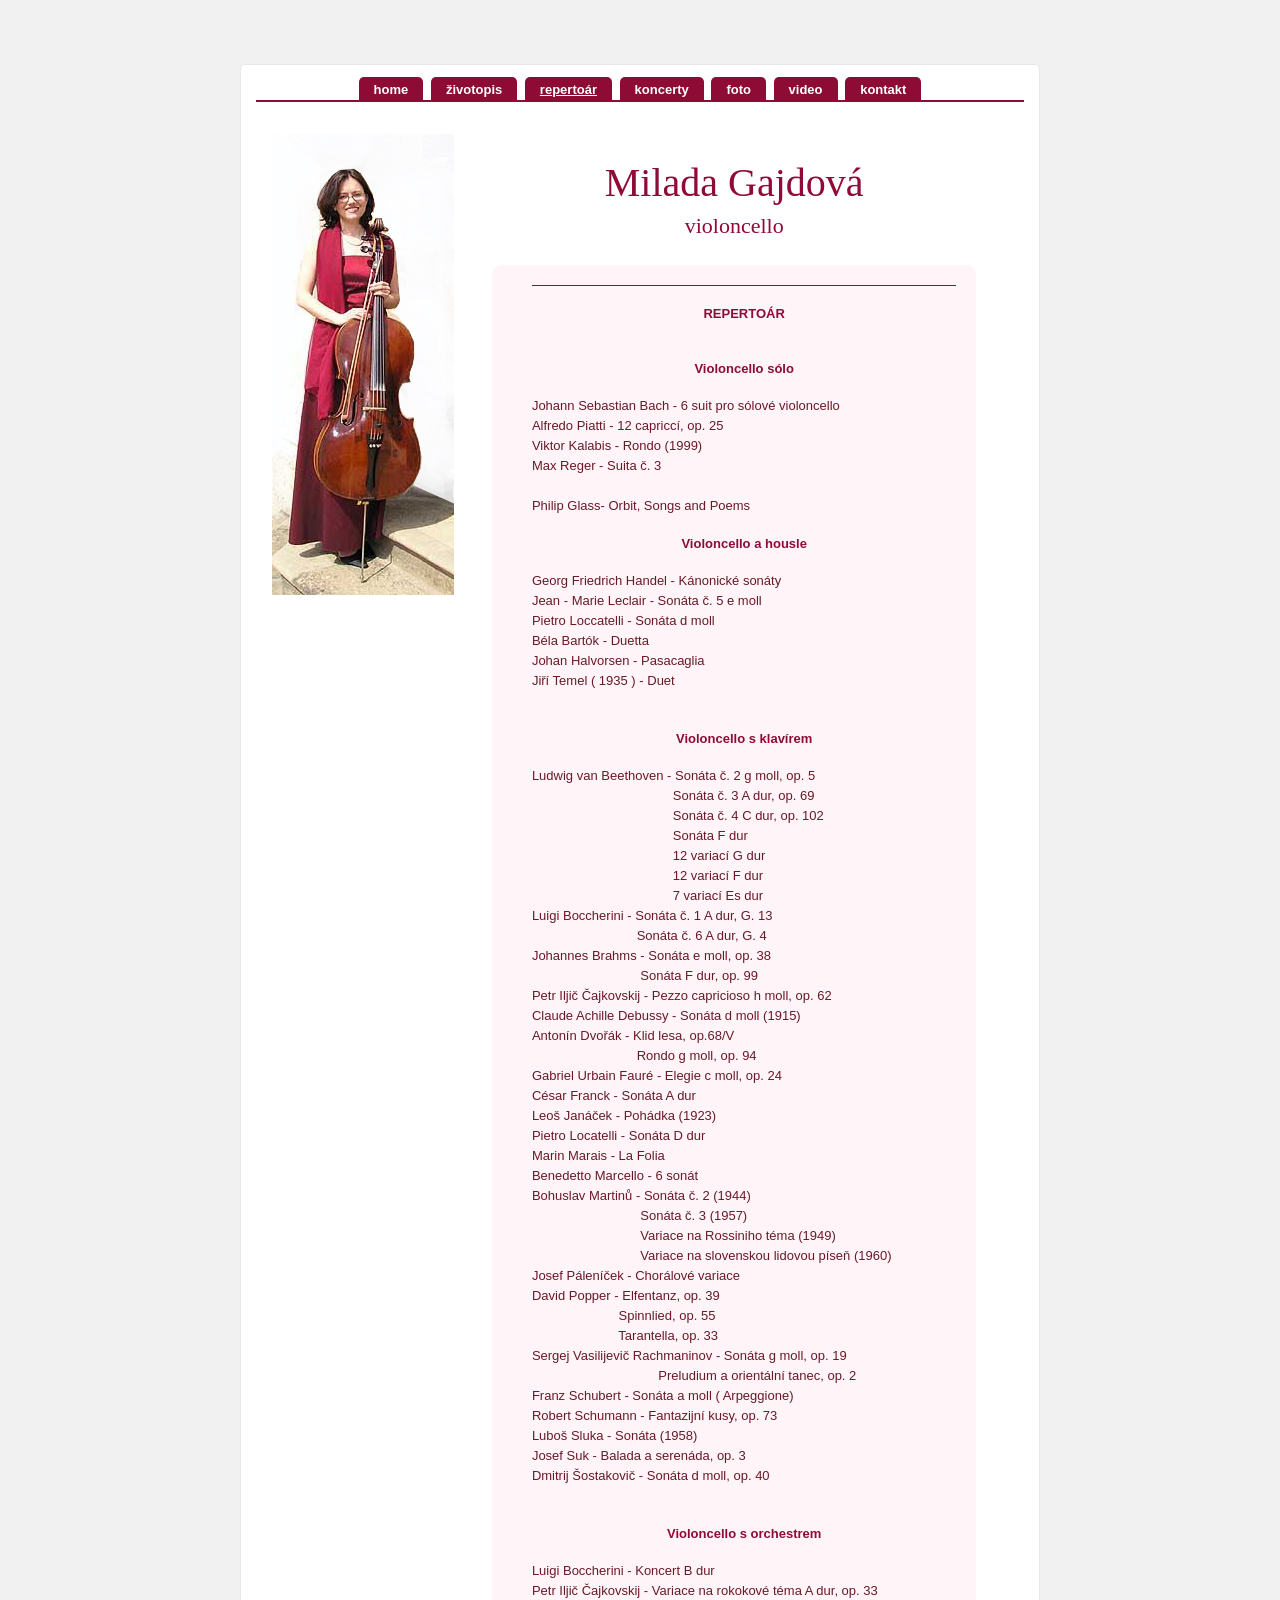
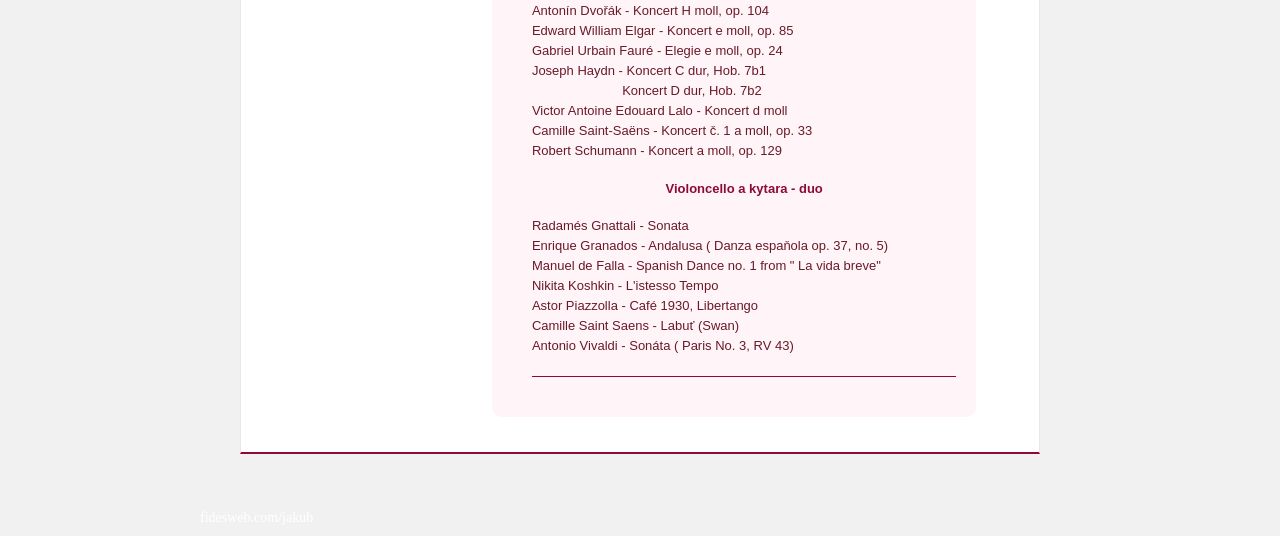
<file: repertoar.htm>
<!DOCTYPE html>
<html xmlns="http://www.w3.org/1999/xhtml" lang="de" xml:lang="de">
  <!-- XHTML 5 -->
  <head>
    <meta charset="utf-8" />
    <meta
      name="viewport"
      content="width=device-width, initial-scale=1, maximum-scale=1.5"
    />
    <title>Milada-Gajdova-violoncello</title>
    <link href="style.css" rel="stylesheet" type="text/css" />
    <link
      href="http://fonts.googleapis.com/css?family=Niconne"
      rel="stylesheet"
      type="text/css"
    />

    <style>
      .article {
        background-color: #fff5f9;
        padding: 20px 20px 20px 40px;
        text-align: justify;
        border-radius: 10px;
      }
    </style>
  </head>
  <body>
    <div id="main">
      <header>
        <div class="nav">
          <a href="index.htm">home</a>

          <a href="cv.htm">životopis</a>

          <a href="repertoar.htm"><u>repertoár</u></a>

          <a href="koncerty.htm">koncerty</a>
          <a href="foto.htm">foto</a>
          <a href="video.htm">video</a>

          <a href="kontakt.htm">kontakt</a>

          <div style="clear: both"></div>
        </div>
      </header>

      <section id="content">
        <div class="columns">
          <div class="leftColumn">
            <img src="baner.jpg" width="182" height="461" alt="" id="header" />
          </div>
          <!-- .leftColumn -->

          <div class="rightColumn">
            <div id="title">
              <h1>Milada Gajdová</h1>
              <h2>violoncello</h2>
            </div>

            <div class="article">
              <div class="line"></div>
              <br />

              <h3>REPERTOÁR</h3>
              <br />

              <br />
              <h3>Violoncello sólo</h3>

              <br />

              Johann Sebastian Bach - 6 suit pro sólové violoncello<br />

              Alfredo Piatti - 12 capriccí, op. 25<br />

              Viktor Kalabis - Rondo (1999)<br />
              Max Reger - Suita č. 3 <br /><br />
              Philip Glass- Orbit, Songs and Poems
              <br />
              <br />
              <h3>Violoncello a housle</h3>
              <br />
              Georg Friedrich Handel - Kánonické sonáty<br />
              Jean - Marie Leclair - Sonáta č. 5 e moll<br />
              Pietro Loccatelli - Sonáta d moll<br />
              Béla Bartók - Duetta<br />
              Johan Halvorsen - Pasacaglia<br />
              Jiří Temel ( 1935 ) - Duet<br />
              <br />
              <br />
              <h3>Violoncello s klavírem</h3>

              <br />

              Ludwig van Beethoven - Sonáta č. 2 g moll, op. 5<br />

              &nbsp;&nbsp;&nbsp;&nbsp;&nbsp; &nbsp;&nbsp;&nbsp;&nbsp;&nbsp;
              &nbsp;&nbsp;&nbsp;&nbsp;&nbsp; &nbsp;&nbsp;&nbsp;&nbsp;&nbsp;
              &nbsp;&nbsp;&nbsp;&nbsp;&nbsp;
              &nbsp;&nbsp;&nbsp;&nbsp;&nbsp;&nbsp;&nbsp;&nbsp; Sonáta č. 3 A
              dur, op. 69<br />
              &nbsp;&nbsp;&nbsp;&nbsp;&nbsp; &nbsp;&nbsp;&nbsp;&nbsp;&nbsp;
              &nbsp;&nbsp;&nbsp;&nbsp;&nbsp; &nbsp;&nbsp;&nbsp;&nbsp;&nbsp;
              &nbsp;&nbsp;&nbsp;&nbsp;&nbsp;
              &nbsp;&nbsp;&nbsp;&nbsp;&nbsp;&nbsp;&nbsp;&nbsp; Sonáta č. 4 C
              dur, op. 102<br />

              &nbsp;&nbsp;&nbsp;&nbsp;&nbsp; &nbsp;&nbsp;&nbsp;&nbsp;&nbsp;
              &nbsp;&nbsp;&nbsp;&nbsp;&nbsp; &nbsp;&nbsp;&nbsp;&nbsp;&nbsp;
              &nbsp;&nbsp;&nbsp;&nbsp;&nbsp;
              &nbsp;&nbsp;&nbsp;&nbsp;&nbsp;&nbsp;&nbsp;&nbsp; Sonáta F dur<br />

              &nbsp;&nbsp;&nbsp;&nbsp;&nbsp; &nbsp;&nbsp;&nbsp;&nbsp;&nbsp;
              &nbsp;&nbsp;&nbsp;&nbsp;&nbsp; &nbsp;&nbsp;&nbsp;&nbsp;&nbsp;
              &nbsp;&nbsp;&nbsp;&nbsp;&nbsp;
              &nbsp;&nbsp;&nbsp;&nbsp;&nbsp;&nbsp;&nbsp;&nbsp; 12 variací G
              dur<br />

              &nbsp;&nbsp;&nbsp;&nbsp;&nbsp; &nbsp;&nbsp;&nbsp;&nbsp;&nbsp;
              &nbsp;&nbsp;&nbsp;&nbsp;&nbsp; &nbsp;&nbsp;&nbsp;&nbsp;&nbsp;
              &nbsp;&nbsp;&nbsp;&nbsp;&nbsp;
              &nbsp;&nbsp;&nbsp;&nbsp;&nbsp;&nbsp;&nbsp;&nbsp; 12 variací F
              dur<br />

              &nbsp;&nbsp;&nbsp;&nbsp;&nbsp; &nbsp;&nbsp;&nbsp;&nbsp;&nbsp;
              &nbsp;&nbsp;&nbsp;&nbsp;&nbsp; &nbsp;&nbsp;&nbsp;&nbsp;&nbsp;
              &nbsp;&nbsp;&nbsp;&nbsp;&nbsp;
              &nbsp;&nbsp;&nbsp;&nbsp;&nbsp;&nbsp;&nbsp;&nbsp; 7 variací Es
              dur<br />

              Luigi Boccherini - Sonáta č. 1 A dur, G. 13<br />

              &nbsp;&nbsp;&nbsp;&nbsp;&nbsp; &nbsp;&nbsp;&nbsp;&nbsp;&nbsp;
              &nbsp;&nbsp;&nbsp;&nbsp;&nbsp; &nbsp;&nbsp;&nbsp;&nbsp;&nbsp;
              &nbsp;&nbsp;&nbsp;&nbsp;&nbsp;Sonáta č. 6 A dur, G. 4<br />

              Johannes Brahms - Sonáta e moll, op. 38<br />

              &nbsp;&nbsp;&nbsp;&nbsp;&nbsp; &nbsp;&nbsp;&nbsp;&nbsp;&nbsp;
              &nbsp;&nbsp;&nbsp;&nbsp;&nbsp; &nbsp;&nbsp;&nbsp;&nbsp;&nbsp;
              &nbsp;&nbsp;&nbsp;&nbsp;&nbsp; Sonáta F dur, op. 99<br />

              Petr Iljič Čajkovskij - Pezzo capricioso h moll, op. 62<br />

              Claude Achille Debussy - Sonáta d moll (1915)<br />

              Antonín Dvořák - Klid lesa, op.68/V<br />

              &nbsp;&nbsp;&nbsp;&nbsp;&nbsp; &nbsp;&nbsp;&nbsp;&nbsp;&nbsp;
              &nbsp;&nbsp;&nbsp;&nbsp;&nbsp; &nbsp;&nbsp;&nbsp;&nbsp;&nbsp;
              &nbsp;&nbsp;&nbsp;&nbsp;&nbsp;Rondo g moll, op. 94<br />

              Gabriel Urbain Fauré - Elegie c moll, op. 24<br />

              César Franck - Sonáta A dur<br />

              Leoš Janáček - Pohádka (1923)<br />

              Pietro Locatelli - Sonáta D dur<br />

              Marin Marais - La Folia<br />

              Benedetto Marcello - 6 sonát<br />

              Bohuslav Martinů - Sonáta č. 2 (1944)<br />

              &nbsp;&nbsp;&nbsp; &nbsp;&nbsp;&nbsp;&nbsp;&nbsp;
              &nbsp;&nbsp;&nbsp;&nbsp;&nbsp; &nbsp;&nbsp;&nbsp;&nbsp;&nbsp;
              &nbsp;&nbsp;&nbsp;&nbsp;&nbsp;&nbsp;&nbsp;&nbsp;Sonáta č. 3
              (1957)<br />

              &nbsp;&nbsp;&nbsp; &nbsp;&nbsp;&nbsp;&nbsp;&nbsp;
              &nbsp;&nbsp;&nbsp;&nbsp;&nbsp; &nbsp;&nbsp;&nbsp;&nbsp;&nbsp;
              &nbsp;&nbsp;&nbsp;&nbsp;&nbsp;&nbsp;&nbsp;&nbsp;Variace na
              Rossiniho téma (1949)<br />

              &nbsp;&nbsp;&nbsp; &nbsp;&nbsp;&nbsp;&nbsp;&nbsp;
              &nbsp;&nbsp;&nbsp;&nbsp;&nbsp; &nbsp;&nbsp;&nbsp;&nbsp;&nbsp;
              &nbsp;&nbsp;&nbsp;&nbsp;&nbsp;&nbsp;&nbsp;&nbsp;Variace na
              slovenskou lidovou píseň (1960)<br />
              Josef Páleníček - Chorálové variace<br />
              David Popper - Elfentanz, op. 39<br />

              &nbsp;&nbsp;&nbsp;&nbsp;&nbsp; &nbsp;&nbsp;&nbsp;&nbsp;&nbsp;
              &nbsp;&nbsp;&nbsp;&nbsp;&nbsp;
              &nbsp;&nbsp;&nbsp;&nbsp;&nbsp;&nbsp;Spinnlied, op. 55<br />

              &nbsp;&nbsp;&nbsp;&nbsp;&nbsp; &nbsp;&nbsp;&nbsp;&nbsp;&nbsp;
              &nbsp;&nbsp;&nbsp;&nbsp;&nbsp;
              &nbsp;&nbsp;&nbsp;&nbsp;&nbsp;&nbsp;Tarantella, op. 33<br />

              Sergej Vasilijevič Rachmaninov - Sonáta g moll, op. 19<br />

              &nbsp;&nbsp;&nbsp;&nbsp;&nbsp; &nbsp;&nbsp;&nbsp;&nbsp;&nbsp;
              &nbsp;&nbsp;&nbsp;&nbsp;&nbsp; &nbsp;&nbsp;&nbsp;&nbsp;&nbsp;
              &nbsp;&nbsp;&nbsp;&nbsp;&nbsp; &nbsp;&nbsp;&nbsp;&nbsp; Preludium
              a orientální tanec, op. 2<br />

              Franz Schubert - Sonáta a moll ( Arpeggione)<br />

              Robert Schumann - Fantazijní kusy, op. 73<br />

              Luboš Sluka - Sonáta (1958)<br />

              Josef Suk - Balada a serenáda, op. 3<br />

              Dmitrij Šostakovič - Sonáta d moll, op. 40<br />

              <br />
              <br />

              <h3>Violoncello s orchestrem</h3>
              <br />

              Luigi Boccherini - Koncert B dur<br />

              Petr Iljič Čajkovskij - Variace na rokokové téma A dur, op. 33<br />

              Antonín Dvořák - Koncert H moll, op. 104<br />

              Edward William Elgar - Koncert e moll, op. 85<br />

              Gabriel Urbain Fauré - Elegie e moll, op. 24<br />

              Joseph Haydn - Koncert C dur, Hob. 7b1<br />

              &nbsp;&nbsp;&nbsp;&nbsp;&nbsp; &nbsp;&nbsp;&nbsp;&nbsp;&nbsp;
              &nbsp;&nbsp;&nbsp;&nbsp;&nbsp; &nbsp;&nbsp;&nbsp;&nbsp;&nbsp;
              &nbsp;Koncert D dur, Hob. 7b2<br />

              Victor Antoine Edouard Lalo - Koncert d moll<br />

              Camille Saint-Saëns - Koncert č. 1 a moll, op. 33<br />

              Robert Schumann - Koncert a moll, op. 129<br />

              <br />
              <h3>Violoncello a kytara - duo</h3>
              <br />

              Radamés Gnattali - Sonata<br />

              Enrique Granados - Andalusa ( Danza espaňola op. 37, no. 5)<br />

              Manuel de Falla - Spanish Dance no. 1 from " La vida breve"<br />

              Nikita Koshkin - L'istesso Tempo<br />

              Astor Piazzolla - Café 1930, Libertango<br />

              Camille Saint Saens - Labuť (Swan)<br />

              Antonio Vivaldi - Sonáta ( Paris No. 3, RV 43)<br /><br />

              <div class="line"></div>
              <br />
            </div>
          </div>
          <!-- .rightColumn -->
        </div>
        <!-- .columns -->
      </section>
      <!-- #content -->
    </div>
    <!-- #main -->
    <div class="footer">
      <a href="http://fidesweb.com/jakub" target="_new">fidesweb.com/jakub</a>
    </div>
    <!-- .footer -->
  </body>
</html>
</file>
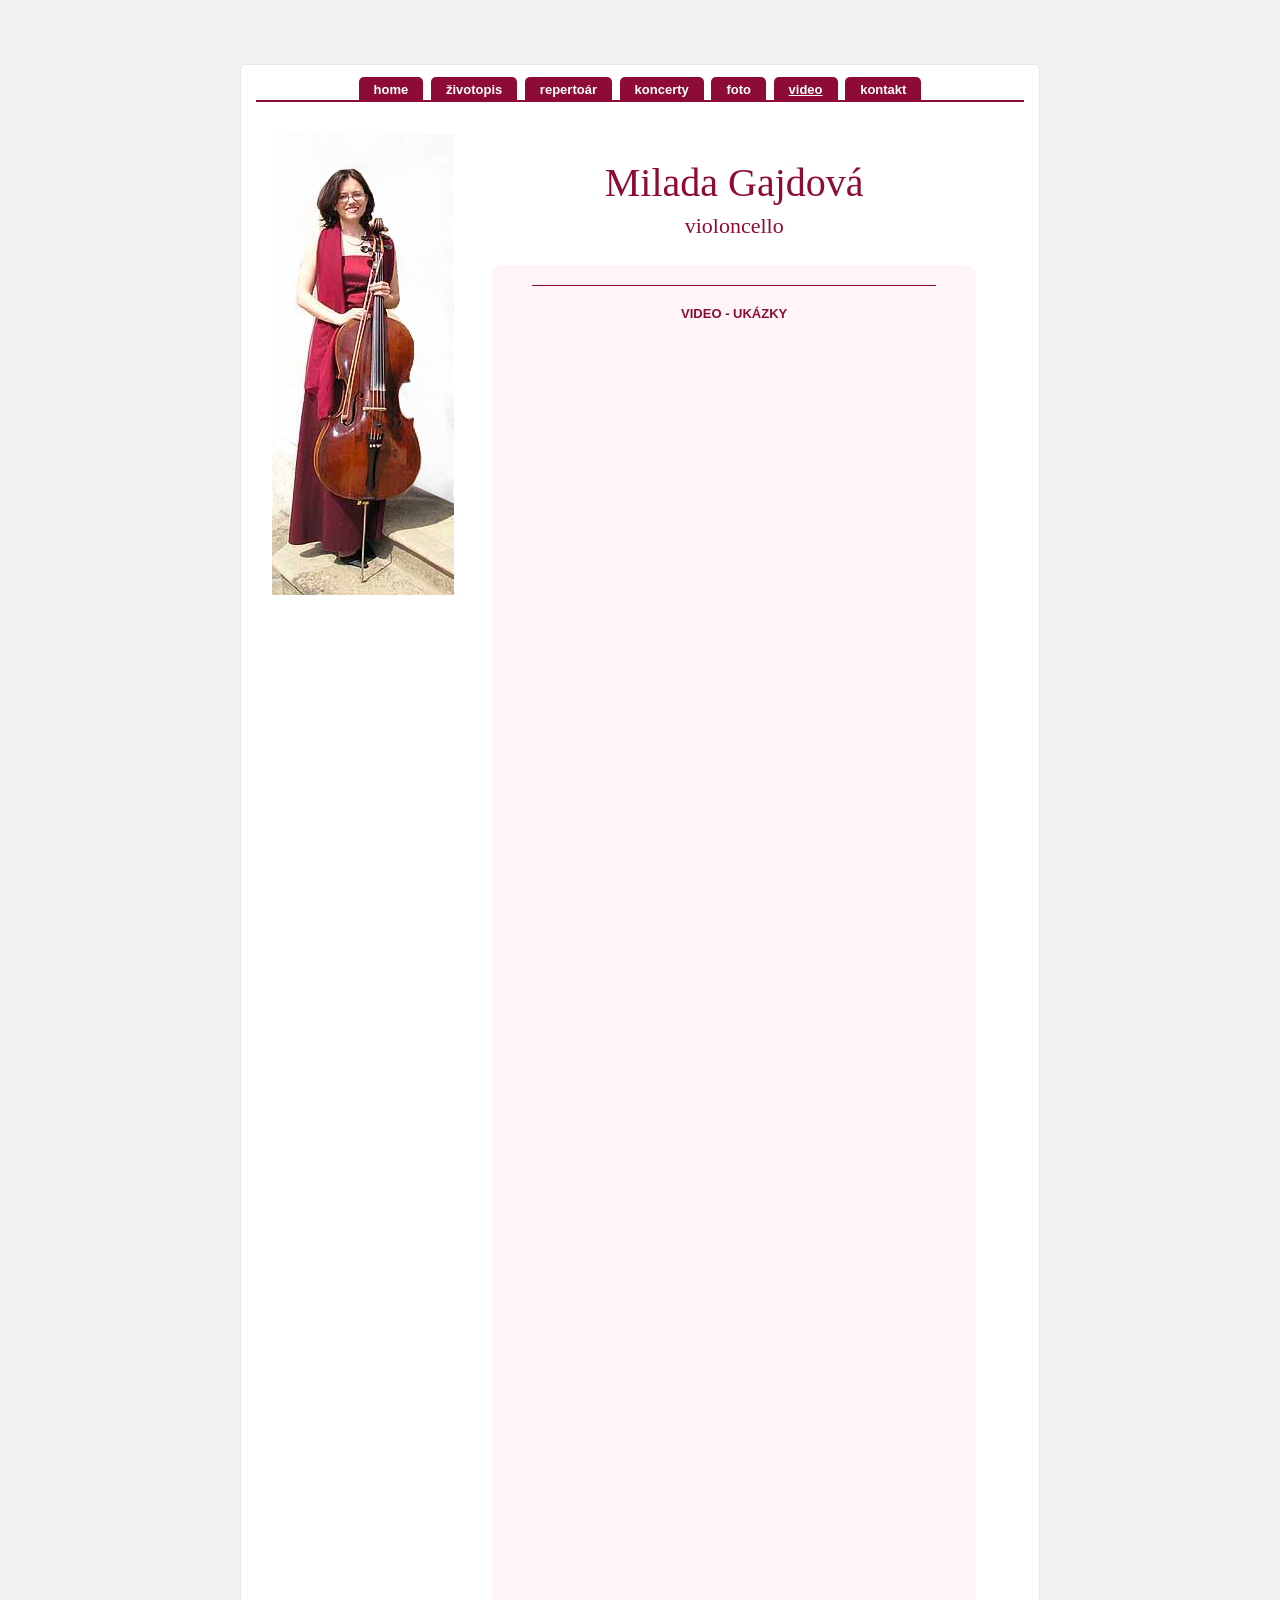
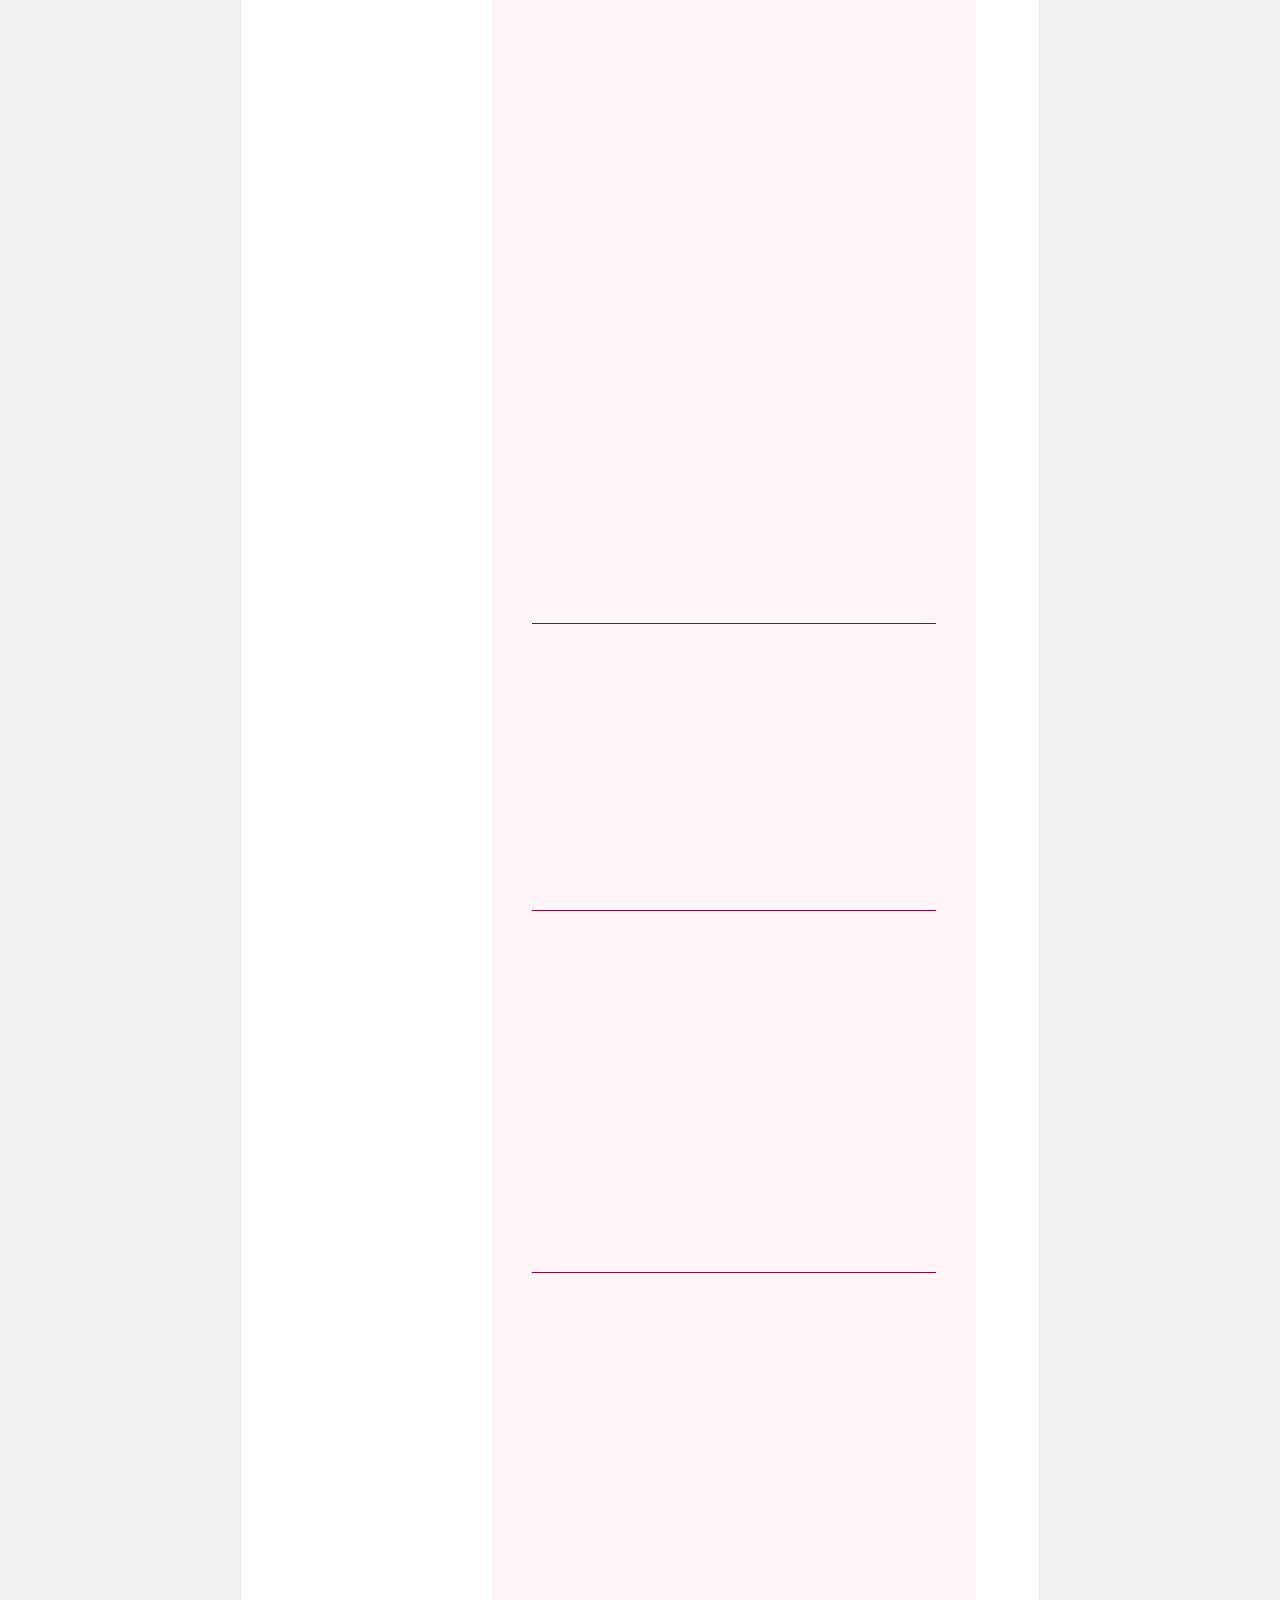
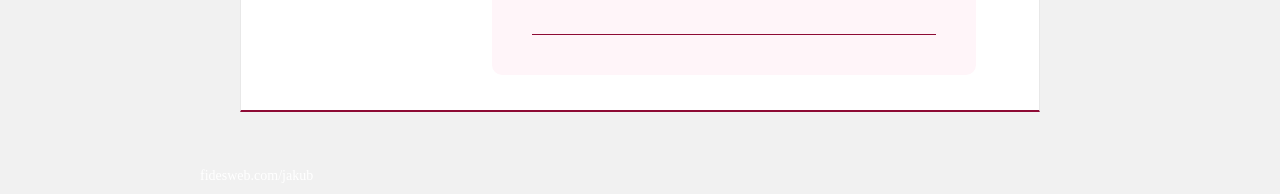
<file: video.htm>
<!DOCTYPE html>
<html xmlns="http://www.w3.org/1999/xhtml" lang="de" xml:lang="de">
<!-- XHTML 5 -->
  <head>
    <meta charset="utf-8" />
    <meta name="viewport" content="width=device-width, initial-scale=1, maximum-scale=1.5" />
    <title>Milada-Gajdova-violoncello</title>
    <link href='style.css' rel='stylesheet' type='text/css'>
    <link href='http://fonts.googleapis.com/css?family=Niconne' rel='stylesheet' type='text/css'>


</head>
  <body>

    <div id="main">

    <header>
       <div class="nav">
              <a href="index.htm">home</a>
           
          <a href="cv.htm">životopis</a>
          
          <a href="repertoar.htm">repertoár</a>

          <a href="koncerty.htm">koncerty</a>
          <a href="foto.htm">foto</a>
          <a href="video.htm"><u>video</u></a>

          <a href="kontakt.htm">kontakt</a>
          
         
          <div style="clear:both"></div>
         </div>         
    </header>

      <section id="content">


  <div class="columns">

          <div class="leftColumn">
                  <img src="baner.jpg" width="182" height="461" alt="" id="header" />
            

          </div><!-- .leftColumn -->
          
          <div class="rightColumn">

        <div id="title">
          <h1>
          Milada Gajdová
          </h1>
          <h2>
           violoncello
          </h2>
        </div>


 
 <div class="article">
 <div class="line"></div>
<br>


<h3>VIDEO - UKÁZKY</h3><br>

<br>
<iframe width="426" height="240" src="https://www.youtube.com/embed/fUiC_DvYEGc?rel=0" frameborder="0" allow="autoplay; encrypted-media" allowfullscreen></iframe>

<br><br>
     
     
<iframe width="426" height="240" src="https://www.youtube.com/embed/bAy7uvN_SbE?rel=0" frameborder="0" allow="autoplay; encrypted-media" allowfullscreen></iframe>

<br><br> 
<iframe width="426" height="240" src="https://www.youtube.com/embed/BlHbol1-tUE?rel=0" frameborder="0" allow="autoplay; encrypted-media" allowfullscreen></iframe>

<br><br>
<iframe width="426" height="240" src="https://www.youtube.com/embed/wJDTCYWBbAc?rel=0" frameborder="0" allow="autoplay; encrypted-media" allowfullscreen></iframe>

<br><br>   
     
<iframe width="426" height="240" src="https://www.youtube.com/embed/qldPIxMJegE?rel=0" frameborder="0" allow="autoplay; encrypted-media" allowfullscreen></iframe>

<br><br>   
     
<iframe width="426" height="240" src="https://www.youtube.com/embed/HfEMD-1-tZI?rel=0" frameborder="0" allow="autoplay; encrypted-media" allowfullscreen></iframe>
<br><br>
     
     
     

<iframe width="426" height="240" src="https://www.youtube.com/embed/ic30-E8lMdg" frameborder="0" allowfullscreen></iframe>

<br><br>


<div class="line"></div><br>

<iframe width="426" height="240" src="https://www.youtube.com/embed/3xjNylxYSu8" frameborder="0" allowfullscreen></iframe>

<br><br>


<div class="line"></div><br>

<iframe width="420" height="315" src="https://www.youtube.com/embed/d2D32wpD5gk" frameborder="0" allowfullscreen></iframe>
<br><br>


<div class="line"></div><br>


<iframe width="420" height="315" src="https://www.youtube.com/embed/4U1nyJiQMNY" frameborder="0" allowfullscreen></iframe>
<br>
<br>




<div class="line"></div><br>


</div>




   </div><!-- .rightColumn -->


        </div><!-- .columns -->

      </section><!-- #content -->

      
    </div><!-- #main -->
<div class="footer">
<a href="http://fidesweb.com/jakub" target="_new">fidesweb.com/jakub</a>
</div><!-- .footer -->

  </body>
</html>
</file>
<file: style.css>
* {margin: 0; padding: 0;-webkit-box-sizing: border-box; -moz-box-sizing: border-box; box-sizing: border-box;}
html {min-height: 100%;}
body { background: #F1F1F1; }
/*  background: #009bd3;
    background: -ms-linear-gradient(45deg, #000000 0%, #009bd3 100%); 
    background: linear-gradient(45deg, #000000 0%, #009bd3 100%);      */
    
img {border: 0;}

h1 {font-size: 40px;display: inline; color:#8E0B35;font-family: 'Niconne', cursive;font-family: 'Lora', serif; font-weight: 400; line-height: 60px;}
h2 {font-size: 22px;color:#8E0B35;font-family: 'Niconne', cursive;font-family: 'Lora', serif;font-weight: 400;}
h3 {font-size: 13px;line-height: normal; color:#8E0B35; text-align:center;}

h1 small {font-size: 0.7em;font-weight: normal;}

ul { list-style-type: disc;
    text-align: left;
    margin: 10px 0 1em 14px;}

a {color: #6A1928; font-size:14px; font-weight:300;
    text-decoration: none;
    -webkit-hyphens: manual !important; -moz-hyphens: manual !important; -ms-hyphens: manual !important;
    hyphens: manual !important;}
.more {color: #000; font-size:12px; float:right;}	
a:hover { color: #8E0B35;text-decoration: underline;}
a[href ^="mailto"] {white-space: nowrap; text-decoration:underline; /* avoids wrapping after a dash */}
p { margin-bottom: 1em;}
p:last-child {  margin-bottom: 0;}    
address { font-style: normal;
    margin: 1em 0 0 0;
    -webkit-hyphens: manual !important; -moz-hyphens: manual !important; -ms-hyphens: manual !important;
    hyphens: manual !important;}
header {padding: 15px 15px 10px; text-align:center;}  
.nav {border-bottom:solid 2px #8E0B35 ; }
.nav a { background-color:#8E0B35; min-width:150px; height:30px; padding:5px 15px 3px; margin:0 2px; font-size:13px; font-weight:bold;
-webkit-border-top-left-radius: 5px;
-webkit-border-top-right-radius: 5px;
-moz-border-radius-topleft: 5px;
-moz-border-radius-topright: 5px;
border-top-left-radius: 5px;
border-top-right-radius: 5px;
color:#fff; }


footer { }
#main {-webkit-border-top-left-radius: 5px;
-webkit-border-top-right-radius: 5px;
-moz-border-radius-topleft: 5px;
-moz-border-radius-topright: 5px;
border-top-left-radius: 5px;
border-top-right-radius: 5px;
    background-color: #fff;
    max-width: 800px;
    min-height: 400px;
    margin: 5% auto;
    border:solid 1px #E8E8E8;
    color: #6A1928;
    font: 13px/20px Arial, Helvetica, sans-serif;
    text-align: left;
    text-shadow: none;
    position: relative;
    -webkit-hyphens: manual; -moz-hyphens: manual; -ms-hyphens: manual; hyphens: manual;
    border-bottom:solid 2px #8E0B35 ;}
	
img#header {
    max-width: 100%;
    height: auto;}
#logo img {
    display: inline;
    max-width: 100%;
    height: auto;}
#logo {
    display: block;
    text-align: right;
    margin: 0 1% 1% 3%;
    padding-top: 1%; 
    border: none;
    text-decoration: none;}
#intro { text-align:justify;}

#title { margin: 2em 0; text-align: center;
    line-height: normal;}
	
#content {  padding: 0% 6% 1% 2%; }
.article { background-color:#FFF5F9; padding: 20px 40px 20px;-webkit-border-radius: 10px; text-align:justify;
-moz-border-radius: 10px;
border-radius: 10px;
 }

.menu { text-align:center; padding:1em 0;}

.columns {margin: 0 0 1em 0;}
.leftColumn {float: left;
    width: 30%;
     padding:3% 2% 0%;
}
.rightColumn { float: right;
    width:70%;
    padding: 2%;
}
.columns:after { clear: both;
    display: block;
    content: " ";}
.nowrap { white-space: nowrap;}

.footer { position:relative;left:200px; bottom:10px;}
.footer a{ color:#fff;}



.line {border-bottom:solid 1px #8E0B35 ;}
a.active {color: #F3CF9D;}
@media (max-width: 700px), print {
	body {background: white;}
	#main { margin: auto;border: none; background-image:none;}
	#content {background-image:none;}
	.non { display:none;}
}

@media (max-width: 450px), print {
    h1, #title {font-size: 18px; }
    #main { -webkit-hyphens: auto; -moz-hyphens: auto; -ms-hyphens: auto;hyphens: auto;}
    .leftColumn, .rightColumn {width: 100%;max-width: none; padding-right: 0;}
}


/* LIST STYLE AS BACKGROUND IMAGE

@media print {
    ul {list-style-image: none; list-style-type: disc; margin-left: 15px;}
    li {padding-left: 0; background-image: none;}
}
*/

.flag {
    display:flex;
    justify-content: flex-end;
    margin-bottom: 5px;
}
</file>
